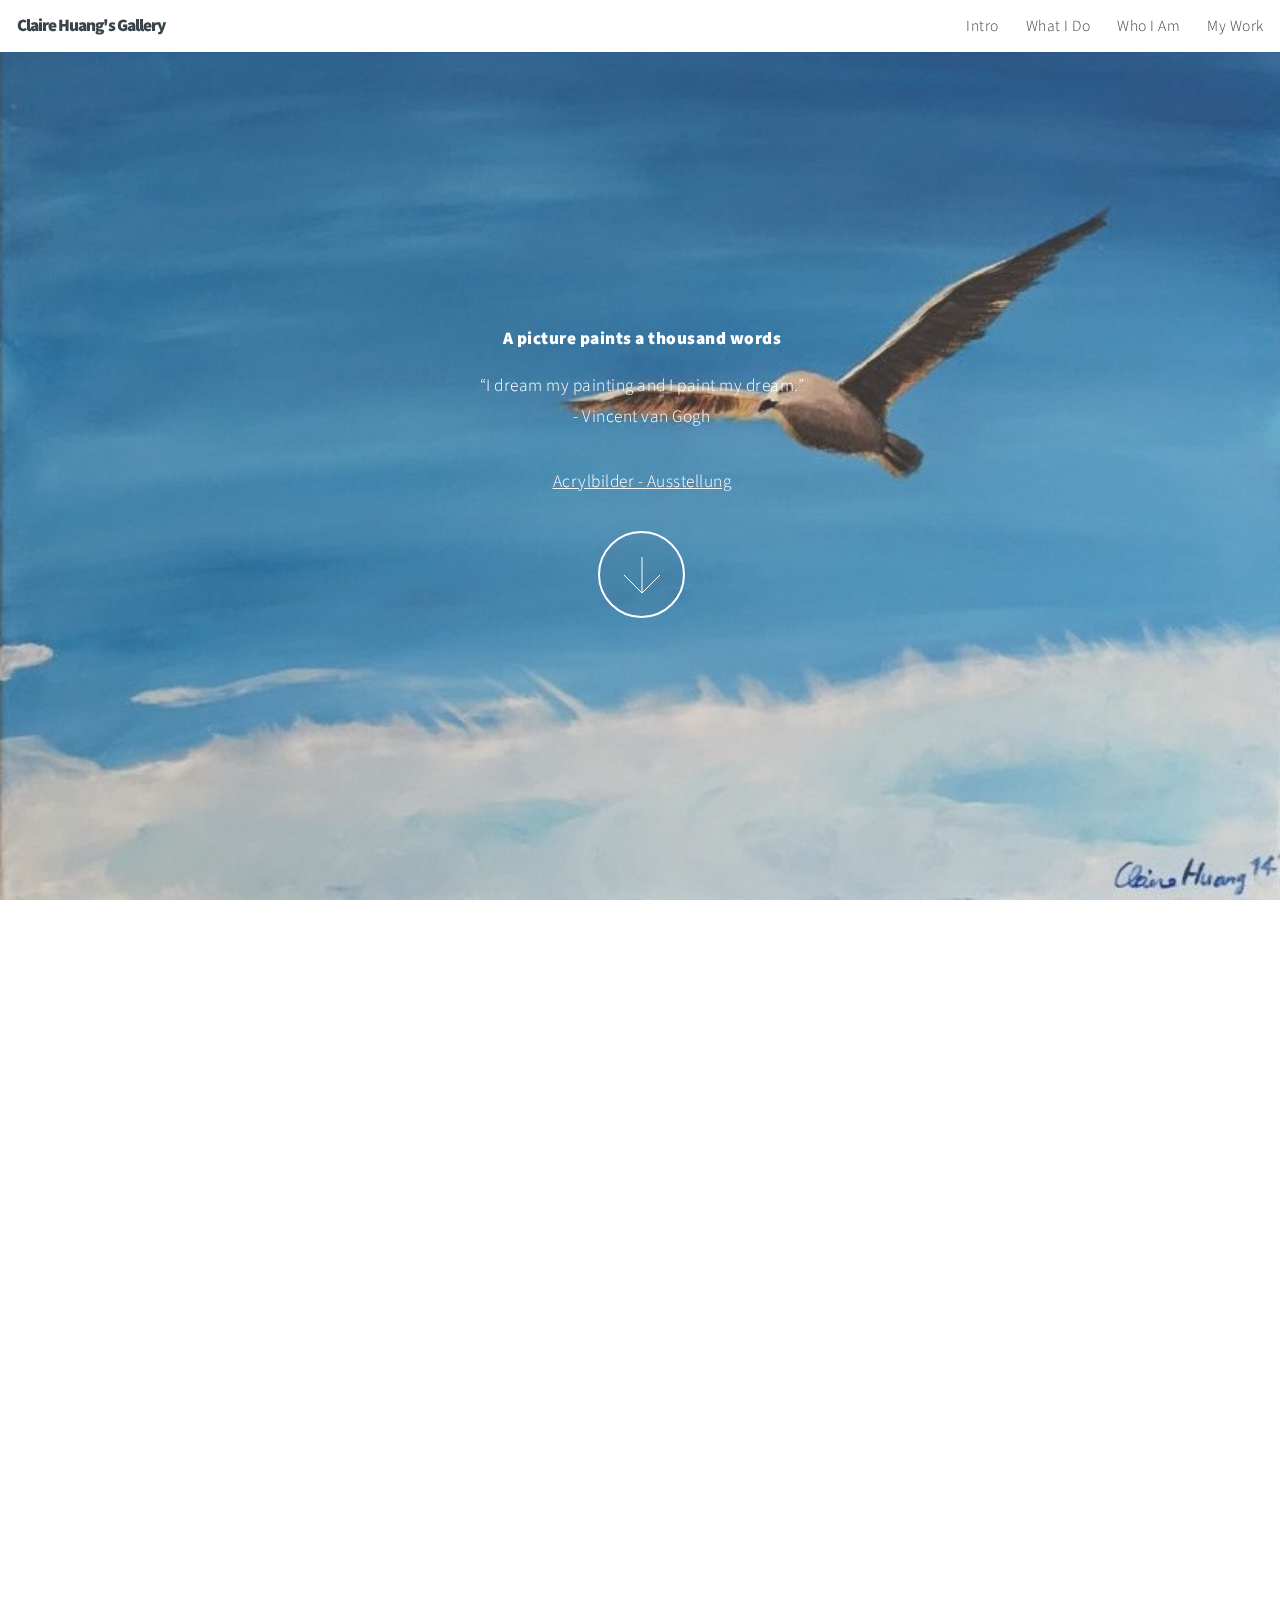
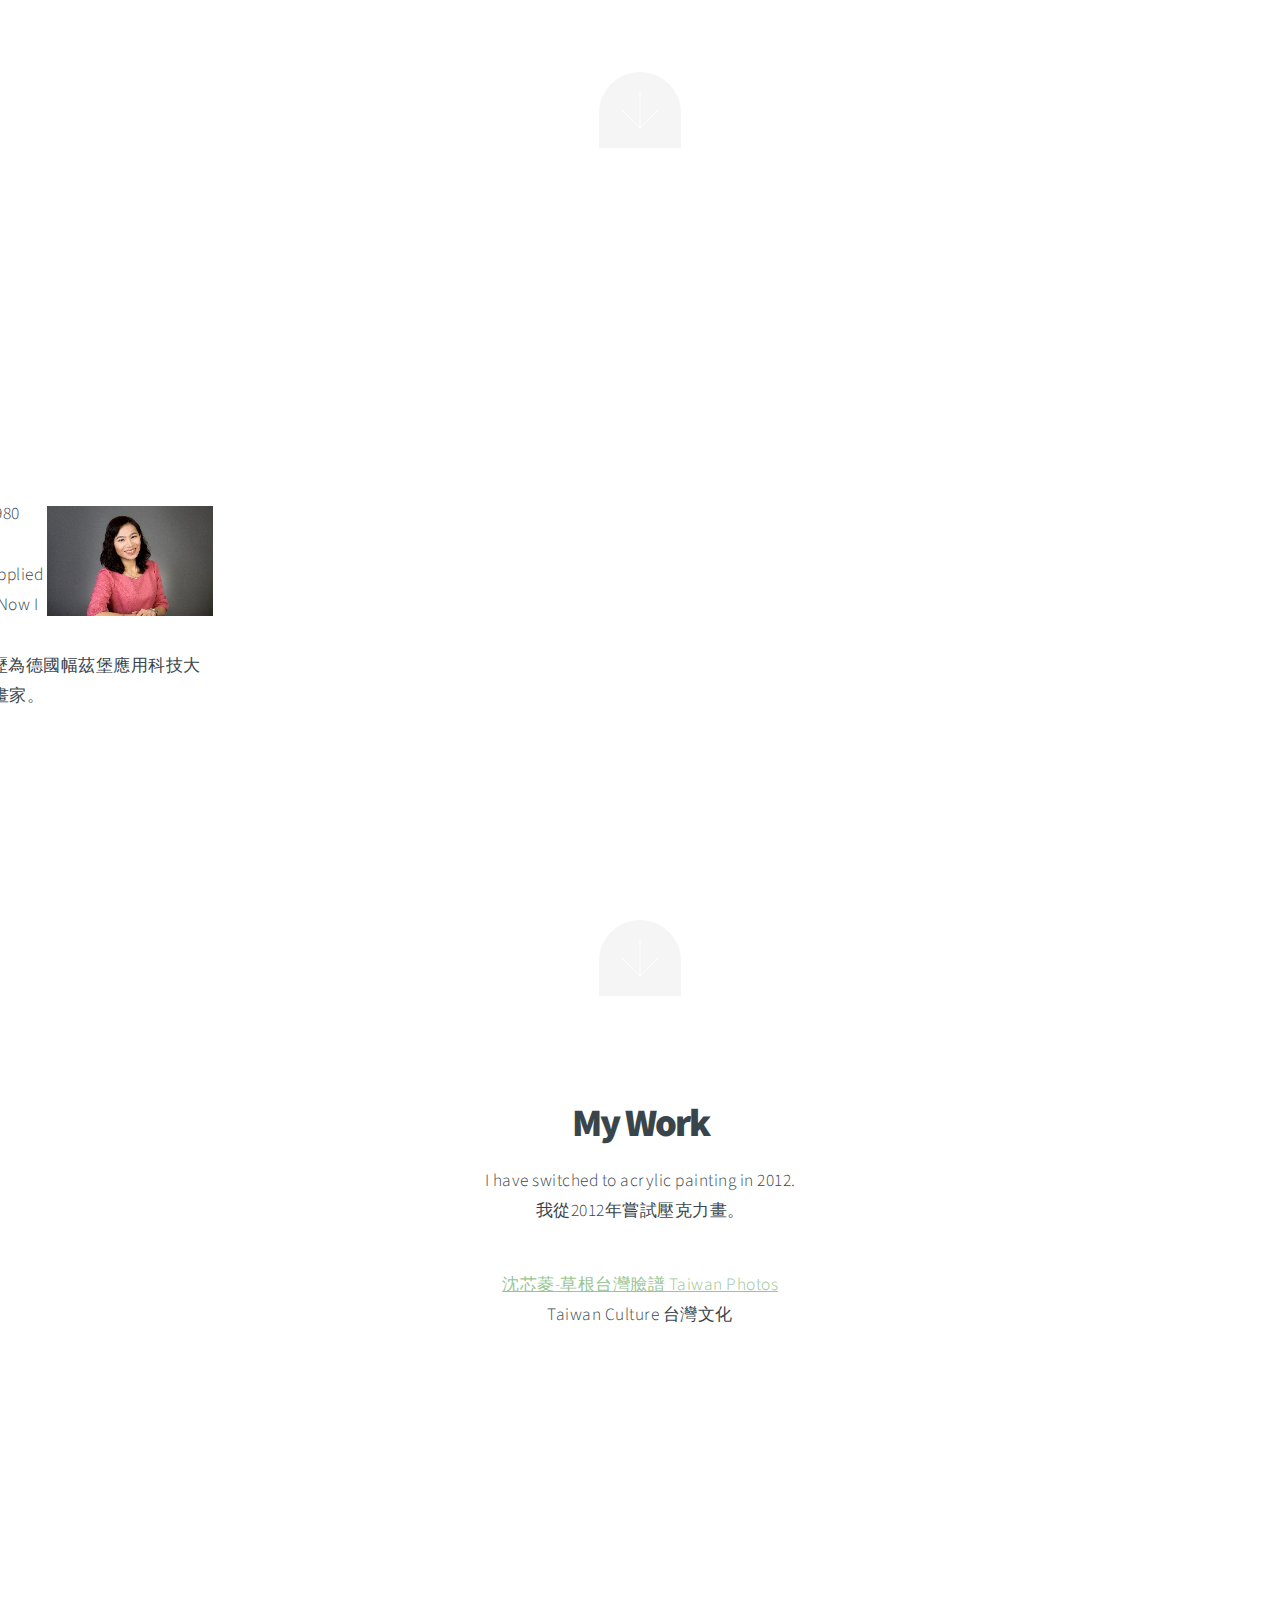
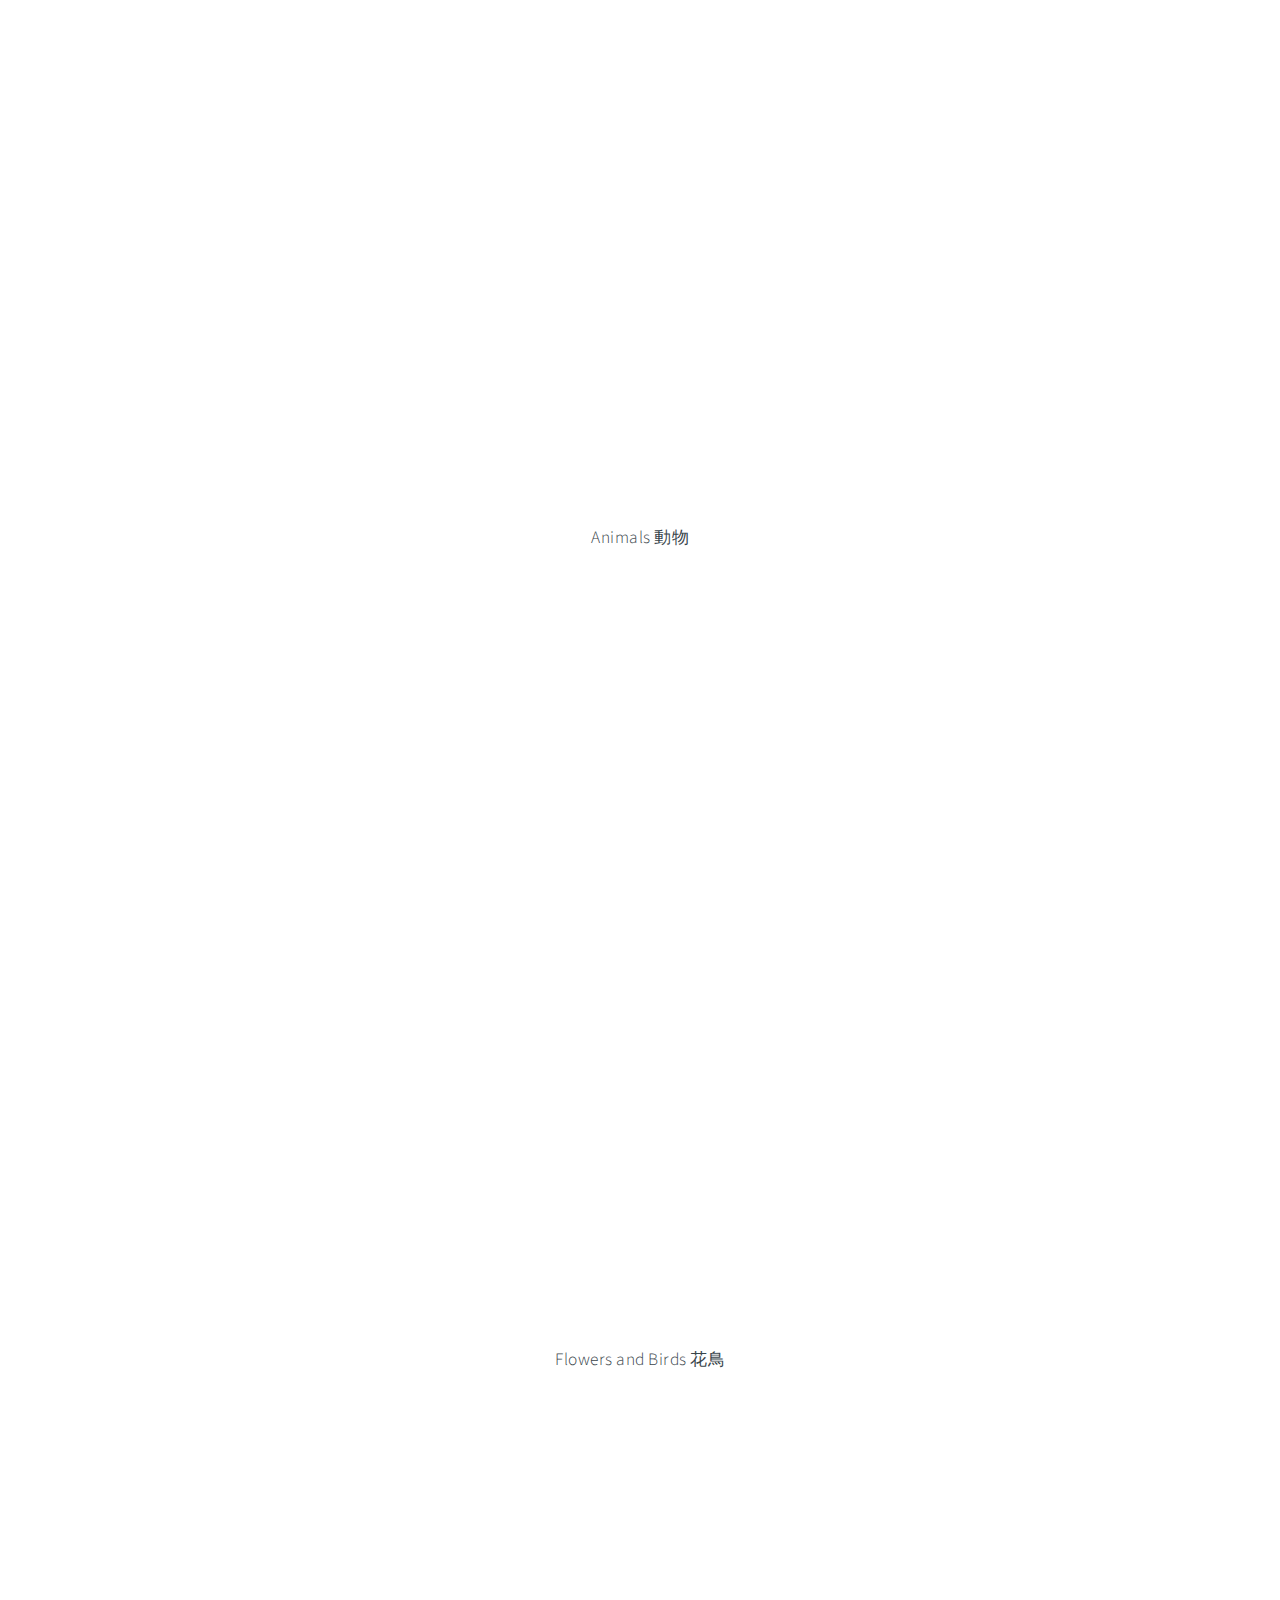
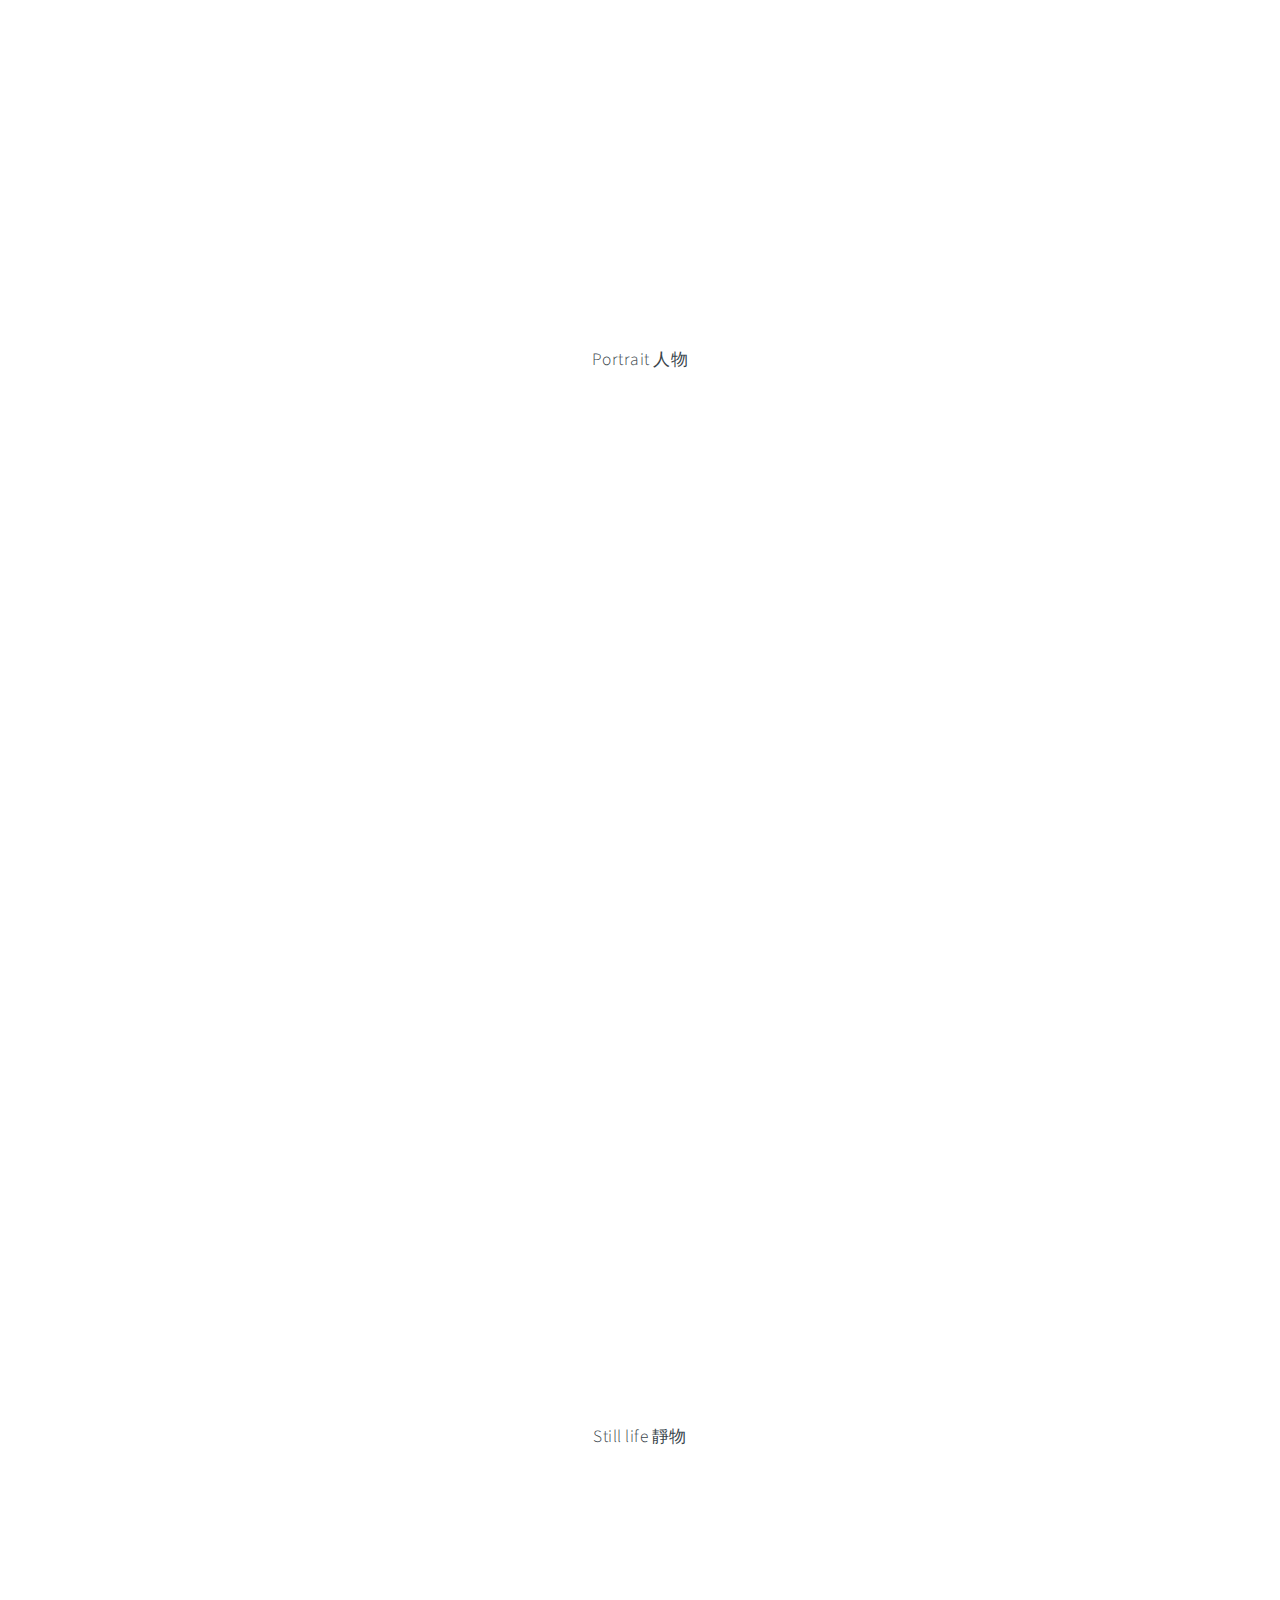
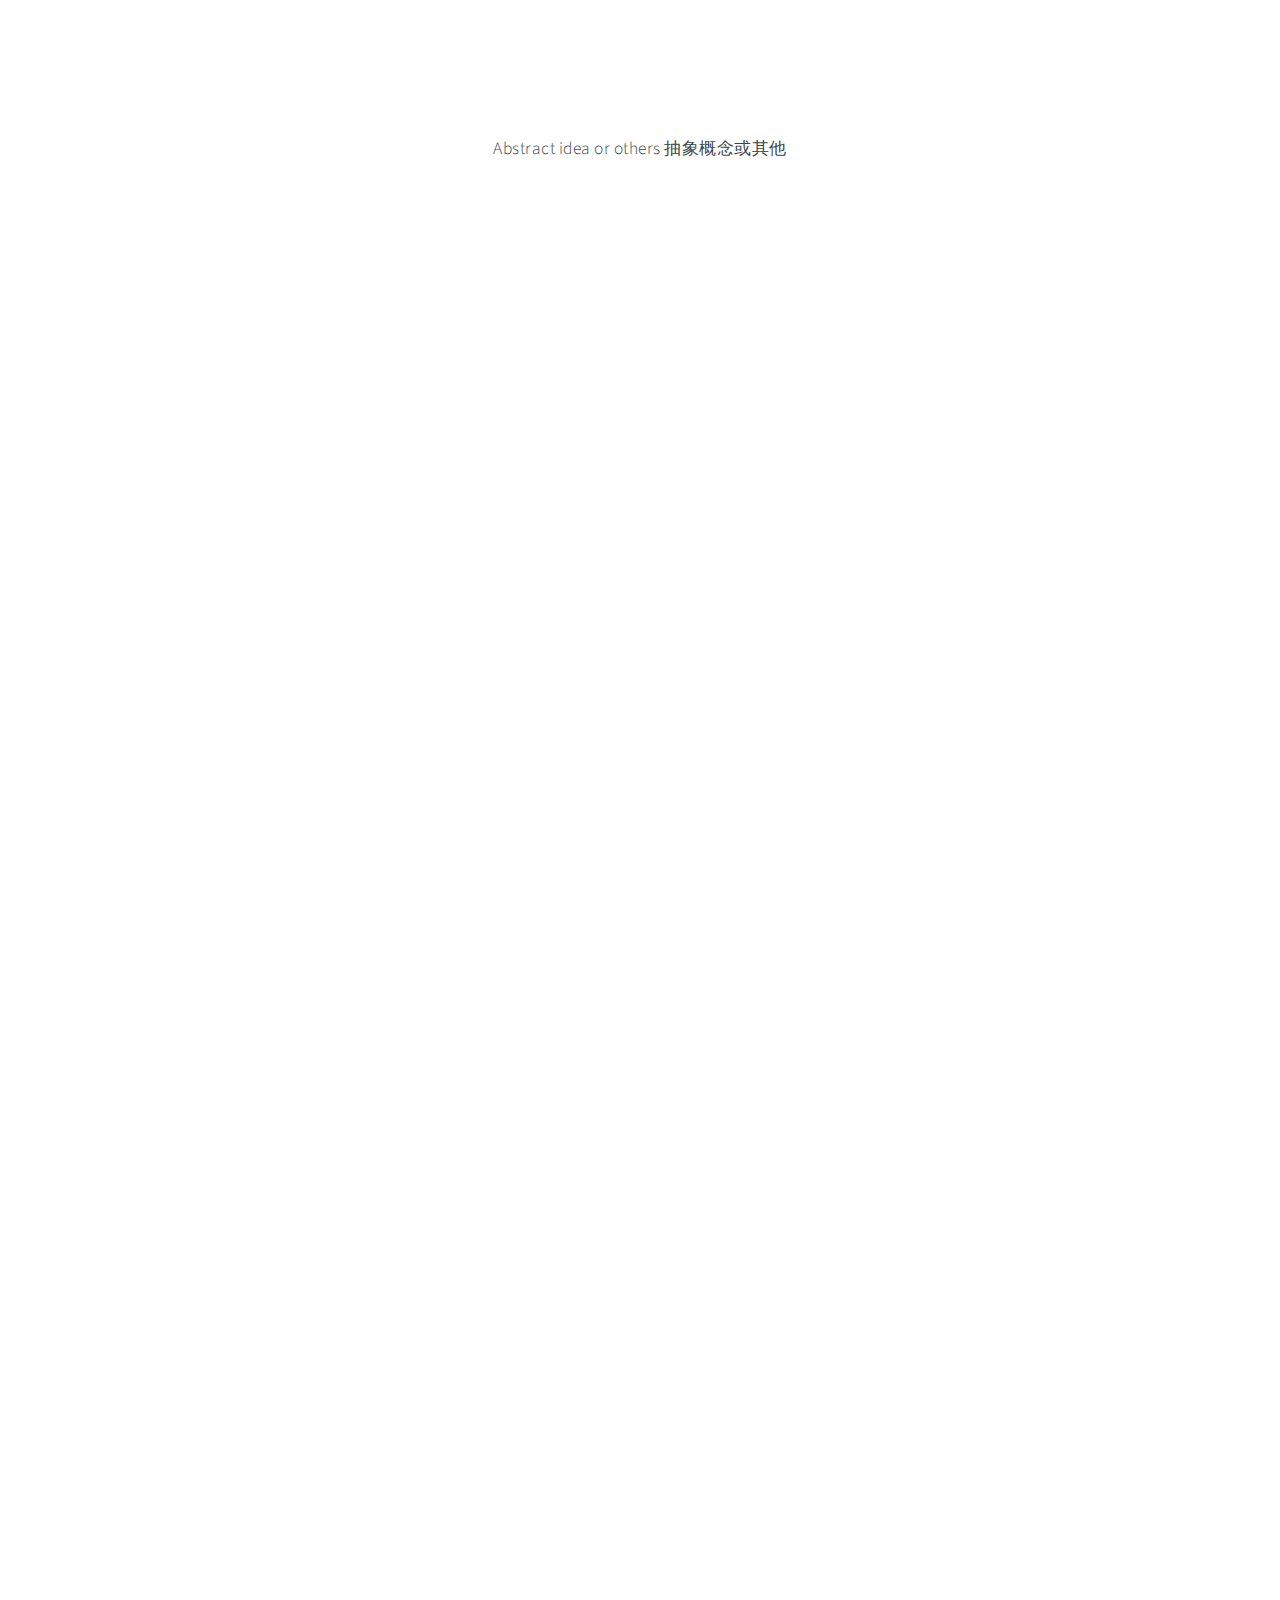
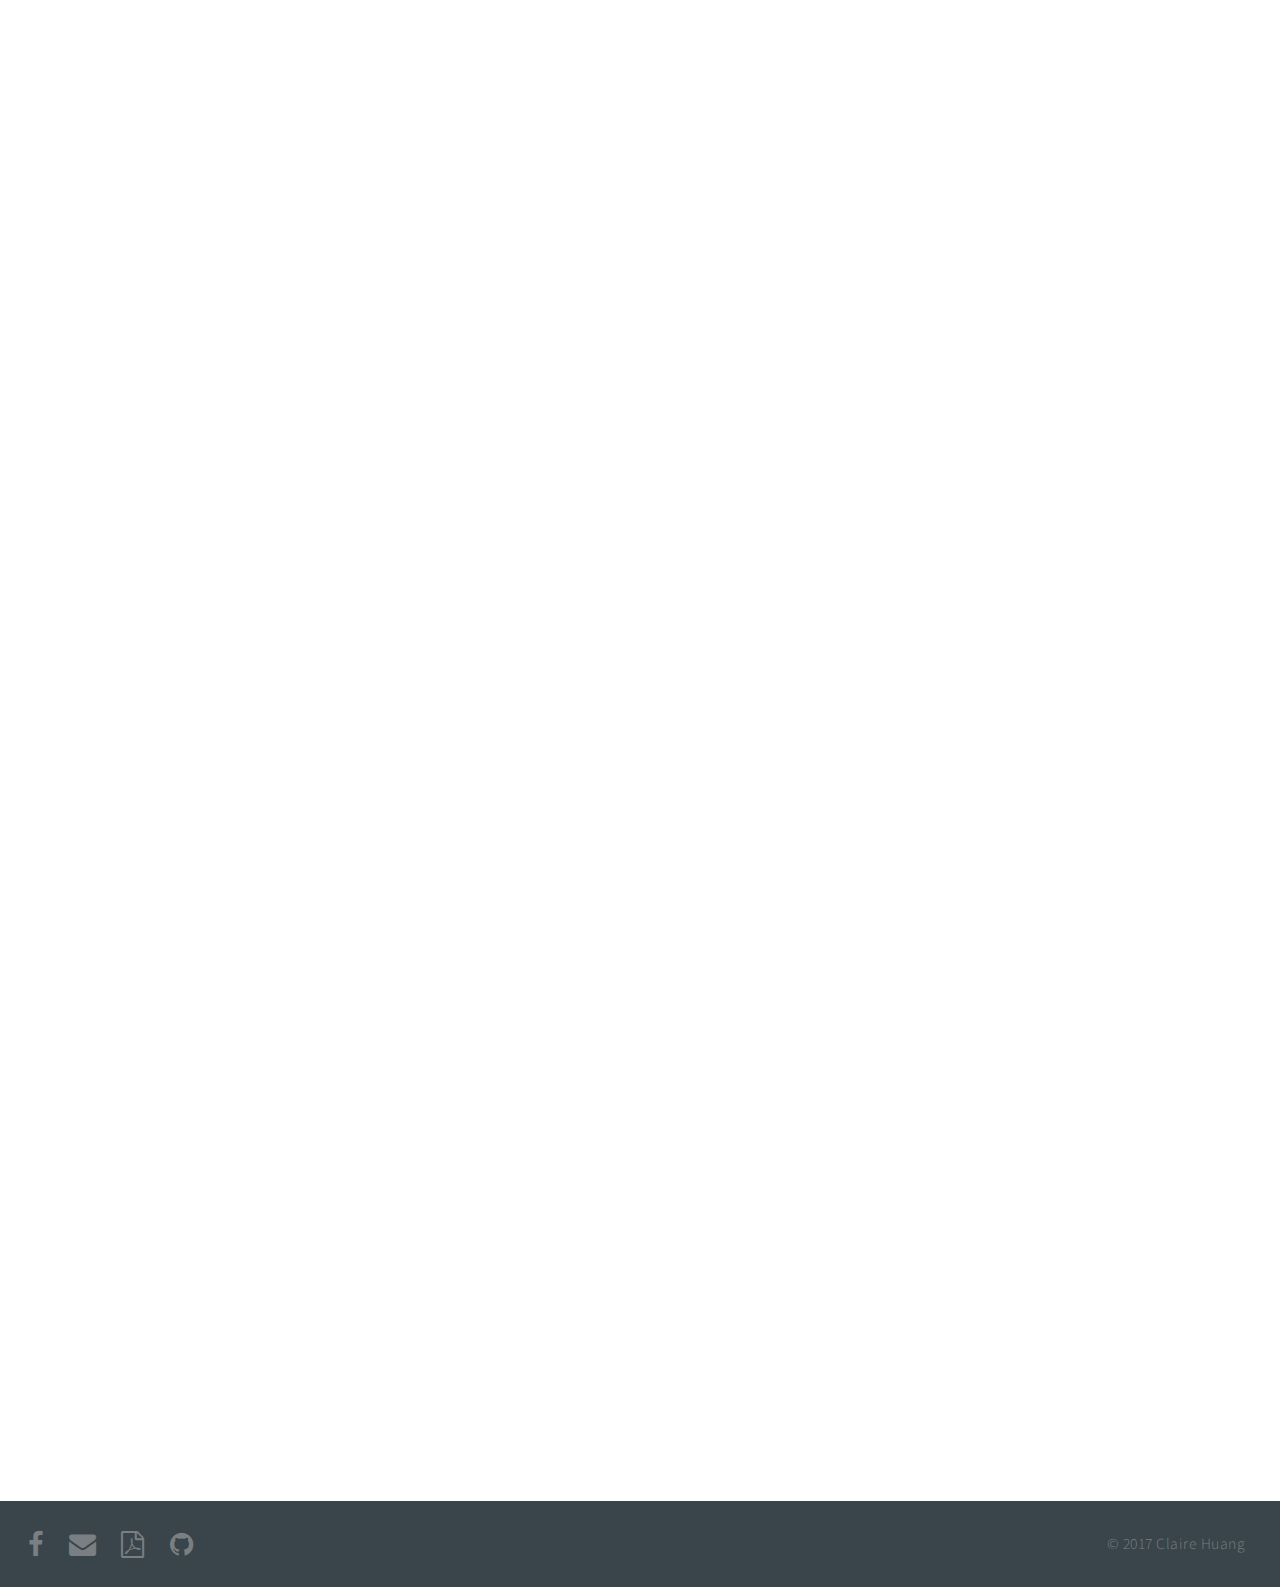
<file: legacy.html>
<!DOCTYPE HTML>
<html>
	<head>
		<title>Claire Huang's Gallery</title>
		<meta charset="utf-8" />
		<meta name="viewport" content="width=device-width, initial-scale=1" />
		<!--[if lte IE 8]><script src="assets/js/ie/html5shiv.js"></script><![endif]-->
		<link rel="stylesheet" href="assets/css/main.css" />
		<!--[if lte IE 8]><link rel="stylesheet" href="assets/css/ie8.css" /><![endif]-->
		<!--[if lte IE 9]><link rel="stylesheet" href="assets/css/ie9.css" /><![endif]-->
	</head>
	<body>

		<!-- Header -->
			<header id="header">

				<!-- Logo -->
					<h1 id="logo">Claire Huang's Gallery</h1>

				<!-- Nav -->
					<nav id="nav">
						<ul>
							<li><a href="#intro">Intro</a></li>
							<li><a href="#one">What I Do</a></li>
							<li><a href="#two">Who I Am</a></li>
							<li><a href="#work">My Work</a></li>
						</ul>
					</nav>

			</header>
			
		<!-- event -->
		<!--
			<section id="event" class="main style1 dark fullscreen">
				<div class="content container 75%">
					<header>
						<h2>Musik und Kunst</h2>
					</header>
					<p>Vernissage 20.05.2017</p>
				</div>				
				<a href="http://www.seiler-pianos.de/" class="button style2" style="margin: 1em 0 4em 0">Website</a>
				<a href="https://www.facebook.com/events/1860681634145648" class="button style2" style="margin-top: 1em">FB Event</a>				
			</section>			
		-->
		
		<!-- Intro -->
			<section id="intro" class="main style1 dark fullscreen">
				<div class="content container 75%">
					<header>
						<h5>A picture paints a thousand words</h5>
					</header>
					<p>“I dream my painting and I paint my dream.” <br>
						- Vincent van Gogh</p>
					<div class="info" style="margin-top: 2em;">
						<a href="https://www.facebook.com/zumbenediktiner/posts/1878784682148906" target="_blank" style="">
							Acrylbilder - Ausstellung
						</a>
					</div>						
					<footer>
						<a href="#one" class="button style2 down">More</a>
					</footer>

				</div>
			</section>

		<!-- One -->
			<section id="one" class="main style2 right dark fullscreen">
				<div class="content box style2">
					<header>
						<h2>What I Do</h2>
					</header>
					<p>Most of my paintings are acrylic.<br>目前我的作品皆為壓克力畫。</p>
				</div>
				<a href="#two" class="button style2 down anchored">Next</a>
			</section>

		<!-- Two -->
			<section id="two" class="main style2 left dark fullscreen">
				<div class="content box style2">
					<header>
						<h2>Who I Am</h2>
					</header>
					<img class="profile_img" src="images/profile.jpg" />
					<p>
						I was born in Kaohsiung, south of Taiwan, in 1980 and have studied for a master of business administration until 2005 at the university of Applied Sciences in Würzburg/Schweinfurt, Germany. Now I work as a housewife and a hobby painter.  
						<br>我出生於1980，來自南台灣的高雄，最高學歷為德國幅茲堡應用科技大學學習企業管理碩士，目前從事家管跟業餘畫家。
					</p>
				</div>
				<a href="#work" class="button style2 down anchored">Next</a>
			</section>

		<!-- Work -->
		
			<section id="work" class="main style3 primary">
				<div class="content container">
					<header>
						<h2>My Work</h2>
						<p>I have switched to acrylic painting in 2012.<br>我從2012年嘗試壓克力畫。</p>
					</header>

					<div class="center">
						<a href="https://i2taiwan.blogspot.com/" target="_blank">
							沈芯菱-草根台灣臉譜 Taiwan Photos
						</a>							
					</div>
					
					<!-- Lightbox Gallery  -->
						<div class="container 75% gallery">
							<div class="gallery_type">
								Taiwan Culture 台灣文化
							</div>
							<div class="row 0% images">
								<div class="3u 12u(mobile)"><a href="images/fulls/173.jpg" class="image fit from-left images-rect" style="background-image:url(images/thumbs/173.jpg)"><img title="“草地動物集” 水鴨 40x50cm" alt="" /></a></div>
								<div class="3u 12u(mobile)"><a href="images/fulls/174.jpg" class="image fit from-left images-rect" style="background-image:url(images/thumbs/174.jpg)"><img title="原鄕采風錄 40x50cm" alt="" /></a></div>
								<div class="3u 12u(mobile)"><a href="images/fulls/175.jpg" class="image fit from-right images-rect" style="background-image:url(images/thumbs/175.jpg)"><img title="”山頂猴猻仔” 40x50cm" alt="" /></a></div>
								<div class="3u 12u(mobile)"><a href="images/fulls/176.jpg" class="image fit from-right images-rect" style="background-image:url(images/thumbs/176.jpg)"><img title="原鄕采風錄 40x50cm" alt="" /></a></div>
								
								<div class="3u 12u(mobile)"><a href="images/fulls/177.jpg" class="image fit from-left images-rect" style="background-image:url(images/thumbs/177.jpg)"><img title="鳥仔啾啾叫 40x50cm" alt="" /></a></div>
								<div class="3u 12u(mobile)"><a href="images/fulls/178.jpg" class="image fit from-left images-rect" style="background-image:url(images/thumbs/178.jpg)"><img title="阮庄腳所在》菱角e故鄉 40x50cm" alt="" /></a></div>
								<div class="3u 12u(mobile)"><a href="images/fulls/179.jpg" class="image fit from-right images-rect" style="background-image:url(images/thumbs/179.jpg)"><img title="沈芯菱 60x80cm" alt="" /></a></div>
								<div class="3u 12u(mobile)"><a href="images/fulls/180.jpg" class="image fit from-right images-rect" style="background-image:url(images/thumbs/180.jpg)"><img title="赤腳ㄟ歲月 40x50cm" alt="" /></a></div>
								<div class="3u 12u(mobile)"><a href="images/fulls/181.jpg" class="image fit from-left images-rect" style="background-image:url(images/thumbs/181.jpg)"><img title="阿公的土豆園 60x80cm" alt="" /></a></div>
								<div class="3u 12u(mobile)"><a href="images/fulls/182.jpg" class="image fit from-left images-rect" style="background-image:url(images/thumbs/182.jpg)"><img title="日頭尪仔 40x50cm" alt="" /></a></div>
								<div class="3u 12u(mobile)"><a href="images/fulls/183.jpg" class="image fit from-left images-rect" style="background-image:url(images/thumbs/183.jpg)"><img title="台灣水牛40x50cm" alt="" /></a></div>
								<div class="3u 12u(mobile)"><a href="images/fulls/184.jpg" class="image fit from-right images-rect" style="background-image:url(images/thumbs/184.jpg)"><img title="虎爺護境 40x50cm" alt="" /></a></div>
						
							</div>	



							<div class="gallery_type">
								Animals 動物
							</div>
							<div class="row 0% images">
								<div class="3u 12u(mobile)"><a href="images/fulls/05.jpg" class="image fit from-left images-rect" style="background-image:url(images/thumbs/05.jpg)"><img title="天堂的小狗 40x50cm" alt="" /></a></div>
								<div class="3u 12u(mobile)"><a href="images/fulls/31.jpg" class="image fit from-left images-rect" style="background-image:url(images/thumbs/31.jpg)"><img title="Benyi~der Hund 60x80cm" alt="" /></a></div>
								<div class="3u 12u(mobile)"><a href="images/fulls/61.jpg" class="image fit from-right images-rect" style="background-image:url(images/thumbs/61.jpg)"><img title="金色寳馬 40x50cm" alt="" /></a></div>
								<div class="3u 12u(mobile)"><a href="images/fulls/66.jpg" class="image fit from-right images-rect" style="background-image:url(images/thumbs/66.jpg)"><img title="飄蟲 25x30cm" alt="" /></a></div>
								
								<div class="3u 12u(mobile)"><a href="images/fulls/67.jpg" class="image fit from-left images-rect" style="background-image:url(images/thumbs/67.jpg)"><img title="蝴蝶 5x30cm" alt="" /></a></div>
								<div class="3u 12u(mobile)"><a href="images/fulls/70.jpg" class="image fit from-left images-rect" style="background-image:url(images/thumbs/70.jpg)"><img title="海豚 40x50cm" alt="" /></a></div>
								<div class="3u 12u(mobile)"><a href="images/fulls/126.jpg" class="image fit from-right images-rect" style="background-image:url(images/thumbs/126.jpg)"><img title="哈士奇…40x60cm" alt="" /></a></div>
								<div class="3u 12u(mobile)"><a href="images/fulls/148.jpg" class="image fit from-right images-rect" style="background-image:url(images/thumbs/148.jpg)"><img title="蝶戀40x40cm" alt="" /></a></div>
								<div class="3u 12u(mobile)"><a href="images/fulls/162.jpg" class="image fit from-left images-rect" style="background-image:url(images/thumbs/162.jpg)"><img title="iPod 40x40cm" alt="" /></a></div>
							</div>							

							<div class="gallery_type">
								Flowers and Birds 花鳥
							</div>							
							<div class="row 0% images">								
								<div class="3u 12u(mobile)"><a href="images/fulls/03.jpg" class="image fit images-rect" style="background-image:url(images/thumbs/03.jpg)"><img title="茉莉花 Jasmin Blumen 30x40cm" alt="" /></a></div>								
								<div class="3u 12u(mobile)"><a href="images/fulls/08.jpg" class="image fit images-rect" style="background-image:url(images/thumbs/08.jpg)"><img title="遇見 30x40cm" alt="" /></a></div>								
								<div class="3u 12u(mobile)"><a href="images/fulls/10.jpg" class="image fit images-rect" style="background-image:url(images/thumbs/10.jpg)"><img title="海芋花 18x24cm" alt="" /></a></div>
								<div class="3u 12u(mobile)"><a href="images/fulls/12.jpg" class="image fit images-rect" style="background-image:url(images/thumbs/12.jpg)"><img title=" " alt="" /></a></div>
								
								<div class="3u 12u(mobile)"><a href="images/fulls/13.jpg" class="image fit images-rect" style="background-image:url(images/thumbs/13.jpg)"><img title="18x24cm" alt="" /></a></div>
								<div class="3u 12u(mobile)"><a href="images/fulls/24.jpg" class="image fit images-rect" style="background-image:url(images/thumbs/24.jpg)"><img title="自由 50x70cm" alt="" /></a></div>								
								<div class="3u 12u(mobile)"><a href="images/fulls/14.jpg" class="image fit images-rect" style="background-image:url(images/thumbs/14.jpg)"><img title="綠色系列作品之二 寧靜的夏日 50x70cm" alt="" /></a></div>								
								<div class="3u 12u(mobile)"><a href="images/fulls/15.jpg" class="image fit images-rect" style="background-image:url(images/thumbs/15.jpg)"><img title="綠色系列作品之一 寧靜的夏日 30x40cm" alt="" /></a></div>																							
								
								<div class="3u 12u(mobile)"><a href="images/fulls/18.jpg" class="image fit images-rect" style="background-image:url(images/thumbs/18.jpg)"><img title="紫色花菜 15x30cm" alt="" /></a></div>								
								<div class="3u 12u(mobile)"><a href="images/fulls/19.jpg" class="image fit images-rect" style="background-image:url(images/thumbs/19.jpg)"><img title="粉紅鬰金香 15x30cm" alt="" /></a></div>
								
								<div class="3u 12u(mobile)"><a href="images/fulls/25.jpg" class="image fit images-rect" style="background-image:url(images/thumbs/25.jpg)"><img title="粉紫玫瑰 Rose 40x50cm" alt="" /></a></div>
								<div class="3u 12u(mobile)"><a href="images/fulls/26.jpg" class="image fit images-rect" style="background-image:url(images/thumbs/26.jpg)"><img title="米色玫瑰 Beige Rose 40x50cm " alt="" /></a></div>
								<div class="3u 12u(mobile)"><a href="images/fulls/27.jpg" class="image fit images-rect" style="background-image:url(images/thumbs/27.jpg)"><img title="太陽花 Sunflower 40x40 cm" alt="" /></a></div>
								<div class="3u 12u(mobile)"><a href="images/fulls/28.jpg" class="image fit images-rect" style="background-image:url(images/thumbs/28.jpg)"><img title="Wiesenbärenklau~ filigrane Schönheit 40x40cm " alt="" /></a></div>

								<div class="3u 12u(mobile)"><a href="images/fulls/30.jpg" class="image fit images-rect" style="background-image:url(images/thumbs/30.jpg)"><img title="白玫瑰 40x40cm " alt="" /></a></div>								
								<div class="3u 12u(mobile)"><a href="images/fulls/34.jpg" class="image fit images-rect" style="background-image:url(images/thumbs/34.jpg)"><img title="Orchidee~ein Blütentraum 40x40 cm " alt="" /></a></div>
								<div class="3u 12u(mobile)"><a href="images/fulls/37.jpg" class="image fit images-rect" style="background-image:url(images/thumbs/37.jpg)"><img title="海芋 20x40cm" alt="" /></a></div>
								<div class="3u 12u(mobile)"><a href="images/fulls/36.jpg" class="image fit images-rect" style="background-image:url(images/thumbs/36.jpg)"><img title="紅玫瑰 20x20cm " alt="" /></a></div>
								
								<div class="3u 12u(mobile)"><a href="images/fulls/39.jpg" class="image fit images-rect" style="background-image:url(images/thumbs/39.jpg)"><img title="紅玫瑰 20x20cm " alt="" /></a></div>
								<div class="3u 12u(mobile)"><a href="images/fulls/43.jpg" class="image fit images-rect" style="background-image:url(images/thumbs/43.jpg)"><img title="Mohn~hauchzart Schönheit 40x40cm " alt="" /></a></div>
								<div class="3u 12u(mobile)"><a href="images/fulls/45.jpg" class="image fit images-rect" style="background-image:url(images/thumbs/45.jpg)"><img title="Orchidee~ein Blütentraum 40x40cm " alt="" /></a></div>								
								<div class="3u 12u(mobile)"><a href="images/fulls/54.jpg" class="image fit images-rect" style="background-image:url(images/thumbs/54.jpg)"><img title="Amaryllis mit lockerem Pinselstrich 20x50cm " alt="" /></a></div>
								
								<div class="3u 12u(mobile)"><a href="images/fulls/55.jpg" class="image fit images-rect" style="background-image:url(images/thumbs/55.jpg)"><img title="蓮花 Lotus 40x40cm  " alt="" /></a></div>
								<div class="3u 12u(mobile)"><a href="images/fulls/68.jpg" class="image fit images-rect" style="background-image:url(images/thumbs/68.jpg)"><img title="Clematis 鐵線蓮 30x40 cm" alt="" /></a></div>
								<div class="3u 12u(mobile)"><a href="images/fulls/69.jpg" class="image fit images-rect" style="background-image:url(images/thumbs/69.jpg)"><img title="玫瑰 40x40cm" alt="" /></a></div>
								<div class="3u 12u(mobile)"><a href="images/fulls/71.jpg" class="image fit images-rect" style="background-image:url(images/thumbs/71.jpg)"><img title="含苞待放的荷花 0x40cm" alt="" /></a></div>
								
								<div class="3u 12u(mobile)"><a href="images/fulls/73.jpg" class="image fit images-rect" style="background-image:url(images/thumbs/73.jpg)"><img title="綠色系列作品之三～夏荷 60x80cm Seerose" alt="" /></a></div>								
								<div class="3u 12u(mobile)"><a href="images/fulls/87.jpg" class="image fit images-rect" style="background-image:url(images/thumbs/87.jpg)"><img title="鸚鵡…40x40cm" alt="" /></a></div>
								<div class="3u 12u(mobile)"><a href="images/fulls/93.jpg" class="image fit images-rect" style="background-image:url(images/thumbs/93.jpg)"><img title="土耳其罌粟花 40x50cm" alt="" /></a></div>
								<div class="3u 12u(mobile)"><a href="images/fulls/94.jpg" class="image fit images-rect" style="background-image:url(images/thumbs/94.jpg)"><img title="罌粟花之清晨 40x40cm" alt="" /></a></div>
								
								<div class="3u 12u(mobile)"><a href="images/fulls/95.jpg" class="image fit images-rect" style="background-image:url(images/thumbs/95.jpg)"><img title="罌粟花之午後…60x80cm" alt="" /></a></div>								
								<div class="3u 12u(mobile)"><a href="images/fulls/99.jpg" class="image fit images-rect" style="background-image:url(images/thumbs/99.jpg)"><img title="曇花…40x40cm" alt="" /></a></div>
								<div class="3u 12u(mobile)"><a href="images/fulls/100.jpg" class="image fit images-rect" style="background-image:url(images/thumbs/100.jpg)"><img title="繡球花 80x80cm" alt="" /></a></div>
								<div class="3u 12u(mobile)"><a href="images/fulls/104.jpg" class="image fit images-rect" style="background-image:url(images/thumbs/104.jpg)"><img title="紅色康乃馨 40x50cm" alt="" /></a></div>
								
								<div class="3u 12u(mobile)"><a href="images/fulls/107.jpg" class="image fit images-rect" style="background-image:url(images/thumbs/107.jpg)"><img title="山茶花 80x80cm" alt="" /></a></div>								
								<div class="3u 12u(mobile)"><a href="images/fulls/108.jpg" class="image fit images-rect" style="background-image:url(images/thumbs/108.jpg)"><img title="罌粟花 50x50cm" alt="" /></a></div>
								<div class="3u 12u(mobile)"><a href="images/fulls/112.jpg" class="image fit images-rect" style="background-image:url(images/thumbs/112.jpg)"><img title="夏日玫瑰…60x80cm" alt="" /></a></div>								
								<div class="3u 12u(mobile)"><a href="images/fulls/116.jpg" class="image fit images-rect" style="background-image:url(images/thumbs/116.jpg)"><img title="罌粟花之秋…50x50cm" alt="" /></a></div>
								<div class="3u 12u(mobile)"><a href="images/fulls/128.jpg" class="image fit images-rect" style="background-image:url(images/thumbs/128.jpg)"><img title="暗夜玫瑰…60x80cm" alt="" /></a></div>
								
								<div class="3u 12u(mobile)"><a href="images/fulls/132.jpg" class="image fit images-rect" style="background-image:url(images/thumbs/132.jpg)"><img title="盛夏的蒲公英…80x80cm" alt="" /></a></div>
								<div class="3u 12u(mobile)"><a href="images/fulls/135.jpg" class="image fit images-rect" style="background-image:url(images/thumbs/135.jpg)"><img title="黄昏的罌粟花…40x40cm" alt="" /></a></div>
								<div class="3u 12u(mobile)"><a href="images/fulls/136.jpg" class="image fit images-rect" style="background-image:url(images/thumbs/136.jpg)"><img title="罌栗花之夏之一 40x40cm" alt="" /></a></div>
								<div class="3u 12u(mobile)"><a href="images/fulls/137.jpg" class="image fit images-rect" style="background-image:url(images/thumbs/137.jpg)"><img title="罌栗花之夏之二 40x40cm" alt="" /></a></div>
								<div class="3u 12u(mobile)"><a href="images/fulls/142.jpg" class="image fit images-rect" style="background-image:url(images/thumbs/142.jpg)"><img title="紫藤花…80x80cm" alt="" /></a></div>
								<div class="3u 12u(mobile)"><a href="images/fulls/146.jpg" class="image fit images-rect" style="background-image:url(images/thumbs/146.jpg)"><img title="粉紫藤花60x80cm" alt="" /></a></div>
								<div class="3u 12u(mobile)"><a href="images/fulls/149.jpg" class="image fit images-rect" style="background-image:url(images/thumbs/149.jpg)"><img title="銀杏60x80cm" alt="" /></a></div>
								<div class="3u 12u(mobile)"><a href="images/fulls/153.jpg" class="image fit images-rect" style="background-image:url(images/thumbs/153.jpg)"><img title="天堂鳥 30x40cm" alt="" /></a></div>
								<div class="3u 12u(mobile)"><a href="images/fulls/158.jpg" class="image fit images-rect" style="background-image:url(images/thumbs/158.jpg)"><img title="鳥 18x24cm" alt="" /></a></div>
								<div class="3u 12u(mobile)"><a href="images/fulls/161.jpg" class="image fit images-rect" style="background-image:url(images/thumbs/161.jpg)"><img title="絨毛花 50x70cm" alt="" /></a></div>
								<div class="3u 12u(mobile)"><a href="images/fulls/165.jpg" class="image fit images-rect" style="background-image:url(images/thumbs/165.jpg)"><img title="罌粟花 40x50cm " alt="" /></a></div>
								<div class="3u 12u(mobile)"><a href="images/fulls/168.jpg" class="image fit images-rect" style="background-image:url(images/thumbs/168.jpg)"><img title="梔子花 120x50cm " alt="" /></a></div>
								<div class="3u 12u(mobile)"><a href="images/fulls/171.jpg" class="image fit images-rect" style="background-image:url(images/thumbs/171.jpg)"><img title="白孔雀 40x60cm" alt="" /></a></div>
								<div class="3u 12u(mobile)"><a href="images/fulls/172.jpg" class="image fit images-rect" style="background-image:url(images/thumbs/172.jpg)"><img title="彩色孔雀 90x50cm" alt="" /></a></div>
							</div>

							<div class="gallery_type">
								Landscape 風景
							</div>								
							<div class="row 0% images">
								<div class="3u 12u(mobile)"><a href="images/fulls/01.jpg" class="image fit images-rect" style="background-image:url(images/thumbs/01.jpg)"><img title="松 40x60cm" alt="" /></a></div>
								<div class="3u 12u(mobile)"><a href="images/fulls/04.jpg" class="image fit images-rect" style="background-image:url(images/thumbs/04.jpg)"><img title="花園一角 40x50cm" alt="" /></a></div>								
								<div class="3u 12u(mobile)"><a href="images/fulls/11.jpg" class="image fit images-rect" style="background-image:url(images/thumbs/11.jpg)"><img title="城門 50x70cm" alt="" /></a></div>
								<div class="3u 12u(mobile)"><a href="images/fulls/20.jpg" class="image fit images-rect" style="background-image:url(images/thumbs/20.jpg)"><img title="鎮上的餐廳 50x60cm " alt="" /></a></div>								
								<div class="3u 12u(mobile)"><a href="images/fulls/22.jpg" class="image fit images-rect" style="background-image:url(images/thumbs/22.jpg)"><img title="綠色隧道 40x40cm " alt="" /></a></div>
								<div class="3u 12u(mobile)"><a href="images/fulls/23.jpg" class="image fit images-rect" style="background-image:url(images/thumbs/23.jpg)"><img title="福茲堡老橋 Würzburg alte Mainbrücke  40x60cm " alt="" /></a></div>
																								
								<div class="3u 12u(mobile)"><a href="images/fulls/35.jpg" class="image fit images-rect" style="background-image:url(images/thumbs/35.jpg)"><img title="薰衣草田 " alt="" /></a></div>							
								<div class="3u 12u(mobile)"><a href="images/fulls/38.jpg" class="image fit images-rect" style="background-image:url(images/thumbs/38.jpg)"><img title="高雄左營蓮池潭 Dragon & Tiger Pagodas, Kaohsiung, Taiwan 50x70cm " alt="" /></a></div>								
								<div class="3u 12u(mobile)"><a href="images/fulls/40.jpg" class="image fit images-rect" style="background-image:url(images/thumbs/40.jpg)"><img title="新天鵝堡 Schloss Neuschwanstein " alt="" /></a></div>
								<div class="3u 12u(mobile)"><a href="images/fulls/44.jpg" class="image fit images-rect" style="background-image:url(images/thumbs/44.jpg)"><img title="Toskana~60x80cm~Blick über weites Land " alt="" /></a></div>	


								<div class="3u 12u(mobile)"><a href="images/fulls/47.jpg" class="image fit images-rect" style="background-image:url(images/thumbs/47.jpg)"><img title="Turkei Urlaub Augenblick von Babrara 50X70cm  " alt="" /></a></div>
								<div class="3u 12u(mobile)"><a href="images/fulls/48.jpg" class="image fit images-rect" style="background-image:url(images/thumbs/48.jpg)"><img title="台北日落 Taipei sunset 90x50 cm " alt="" /></a></div>
								<div class="3u 12u(mobile)"><a href="images/fulls/49.jpg" class="image fit images-rect" style="background-image:url(images/thumbs/49.jpg)"><img title="Kitzingen 120x60cm " alt="" /></a></div>
								
								<div class="3u 12u(mobile)"><a href="images/fulls/50.jpg" class="image fit images-rect" style="background-image:url(images/thumbs/50.jpg)"><img title="Gartenteich~50x70cm " alt="" /></a></div>
								<div class="3u 12u(mobile)"><a href="images/fulls/51.jpg" class="image fit images-rect" style="background-image:url(images/thumbs/51.jpg)"><img title="Wuerzburg~60x80cm " alt="" /></a></div>
								<div class="3u 12u(mobile)"><a href="images/fulls/52.jpg" class="image fit images-rect" style="background-image:url(images/thumbs/52.jpg)"><img title="武陵梅花林 60x80cm " alt="" /></a></div>								
								<div class="3u 12u(mobile)"><a href="images/fulls/56.jpg" class="image fit images-rect" style="background-image:url(images/thumbs/56.jpg)"><img title="海景夕陽 Sonnenuntergang am Meer 60x80cm  " alt="" /></a></div>
								<div class="3u 12u(mobile)"><a href="images/fulls/58.jpg" class="image fit images-rect" style="background-image:url(images/thumbs/58.jpg)"><img title="巴黎 18x24cm" alt="" /></a></div>
								
								<div class="3u 12u(mobile)"><a href="images/fulls/62.jpg" class="image fit images-rect" style="background-image:url(images/thumbs/62.jpg)"><img title="秋天的福兹堡 30x40cm" alt="" /></a></div>
								<div class="3u 12u(mobile)"><a href="images/fulls/63.jpg" class="image fit images-rect" style="background-image:url(images/thumbs/63.jpg)"><img title="薰衣草的天空 60x80cm" alt="" /></a></div>
								
								<div class="3u 12u(mobile)"><a href="images/fulls/74.jpg" class="image fit images-rect" style="background-image:url(images/thumbs/74.jpg)"><img title="紫色迷霧台北101 40x50cm" alt="" /></a></div>								
								<div class="3u 12u(mobile)"><a href="images/fulls/77.jpg" class="image fit images-rect" style="background-image:url(images/thumbs/77.jpg)"><img title="金色的秋天…40x50cm" alt="" /></a></div>
								<div class="3u 12u(mobile)"><a href="images/fulls/80.jpg" class="image fit images-rect" style="background-image:url(images/thumbs/80.jpg)"><img title="台灣風情畫之「清水斷崖」40x50cm" alt="" /></a></div>
								
								<div class="3u 12u(mobile)"><a href="images/fulls/81.jpg" class="image fit images-rect" style="background-image:url(images/thumbs/81.jpg)"><img title="台灣風情畫之「採茶樂」40x50cm" alt="" /></a></div>								
								<div class="3u 12u(mobile)"><a href="images/fulls/82.jpg" class="image fit images-rect" style="background-image:url(images/thumbs/82.jpg)"><img title="台灣風情畫之「阿里山之春」40x50cm" alt="" /></a></div>
								<div class="3u 12u(mobile)"><a href="images/fulls/83.jpg" class="image fit images-rect" style="background-image:url(images/thumbs/83.jpg)"><img title="日本富士山 40x50cm" alt="" /></a></div>
								<div class="3u 12u(mobile)"><a href="images/fulls/92.jpg" class="image fit images-rect" style="background-image:url(images/thumbs/92.jpg)"><img title="台灣風情畫之台北九份 40x50cm" alt="" /></a></div>
								
								<div class="3u 12u(mobile)"><a href="images/fulls/98.jpg" class="image fit images-rect" style="background-image:url(images/thumbs/98.jpg)"><img title="沈船島 40x50cm" alt="" /></a></div>
								<div class="3u 12u(mobile)"><a href="images/fulls/101.jpg" class="image fit images-rect" style="background-image:url(images/thumbs/101.jpg)"><img title="萬里長城 40x50cm" alt="" /></a></div>
								<div class="3u 12u(mobile)"><a href="images/fulls/102.jpg" class="image fit images-rect" style="background-image:url(images/thumbs/102.jpg)"><img title="台灣風情畫之日月潭 40x50cm" alt="" /></a></div>
								<div class="3u 12u(mobile)"><a href="images/fulls/105.jpg" class="image fit images-rect" style="background-image:url(images/thumbs/105.jpg)"><img title="隔壁鎮小超市…50x70cm" alt="" /></a></div>
								
								<div class="3u 12u(mobile)"><a href="images/fulls/106.jpg" class="image fit images-rect" style="background-image:url(images/thumbs/106.jpg)"><img title="戶外寫生 Iphofen 40x50cm" alt="" /></a></div>
								<div class="3u 12u(mobile)"><a href="images/fulls/110.jpg" class="image fit images-rect" style="background-image:url(images/thumbs/110.jpg)"><img title="Iphofen 寫生系列之二 50x50cm" alt="" /></a></div>
								<div class="3u 12u(mobile)"><a href="images/fulls/111.jpg" class="image fit images-rect" style="background-image:url(images/thumbs/111.jpg)"><img title="巴黎彩霞 40x50cm" alt="" /></a></div>
								<div class="3u 12u(mobile)"><a href="images/fulls/113.jpg" class="image fit images-rect" style="background-image:url(images/thumbs/113.jpg)"><img title="寧靜冬日…50x50cm" alt="" /></a></div>
								
								<div class="3u 12u(mobile)"><a href="images/fulls/115.jpg" class="image fit images-rect" style="background-image:url(images/thumbs/115.jpg)"><img title="雨後福茲堡廣場 40x50cm" alt="" /></a></div>
								<div class="3u 12u(mobile)"><a href="images/fulls/117.jpg" class="image fit images-rect" style="background-image:url(images/thumbs/117.jpg)"><img title="南法小館……50x70cm" alt="" /></a></div>
								<div class="3u 12u(mobile)"><a href="images/fulls/119.jpg" class="image fit images-rect" style="background-image:url(images/thumbs/119.jpg)"><img title="度假小屋40x50cm" alt="" /></a></div>
								<div class="3u 12u(mobile)"><a href="images/fulls/123.jpg" class="image fit images-rect" style="background-image:url(images/thumbs/123.jpg)"><img title="水都威尼斯 60x80cm" alt="" /></a></div>
								<div class="3u 12u(mobile)"><a href="images/fulls/125.jpg" class="image fit images-rect" style="background-image:url(images/thumbs/125.jpg)"><img title="冬⋯40x50cm" alt="" /></a></div>
								<div class="3u 12u(mobile)"><a href="images/fulls/141.jpg" class="image fit images-rect" style="background-image:url(images/thumbs/141.jpg)"><img title="托斯卡那⋯80x80cm" alt="" /></a></div>
								<div class="3u 12u(mobile)"><a href="images/fulls/156.jpg" class="image fit images-rect" style="background-image:url(images/thumbs/156.jpg)"><img title="看見玉山 60x80cm" alt="" /></a></div>
								<div class="3u 12u(mobile)"><a href="images/fulls/159.jpg" class="image fit images-rect" style="background-image:url(images/thumbs/159.jpg)"><img title="帆船石 40x50cm" alt="" /></a></div>
								<div class="3u 12u(mobile)"><a href="images/fulls/160.jpg" class="image fit images-rect" style="background-image:url(images/thumbs/160.jpg)"><img title="蓮花池 60x80cm" alt="" /></a></div>
								<div class="3u 12u(mobile)"><a href="images/fulls/163.jpg" class="image fit images-rect" style="background-image:url(images/thumbs/163.jpg)"><img title="日月潭全景 40x80cm münsterschwarzach abbey 40x50cm" alt="" /></a></div>
								<div class="3u 12u(mobile)"><a href="images/fulls/164.jpg" class="image fit images-rect" style="background-image:url(images/thumbs/164.jpg)"><img title="münsterschwarzach abbey 40x50cm" alt="" /></a></div>
								<div class="3u 12u(mobile)"><a href="images/fulls/166.jpg" class="image fit images-rect" style="background-image:url(images/thumbs/166.jpg)"><img title="彩霞滿天 40x50cm " alt="" /></a></div>
								<div class="3u 12u(mobile)"><a href="images/fulls/167.jpg" class="image fit images-rect" style="background-image:url(images/thumbs/167.jpg)"><img title="münsterschwarzach abbey 80x80cm " alt="" /></a></div>
								<div class="3u 12u(mobile)"><a href="images/fulls/169.jpg" class="image fit images-rect" style="background-image:url(images/thumbs/169.jpg)"><img title="münsterschwarzach abbey 50x70cm" alt="" /></a></div>
								<div class="3u 12u(mobile)"><a href="images/fulls/185.jpg" class="image fit images-rect" style="background-image:url(images/thumbs/185.jpg)"><img title="秋 60x80cm" alt="" /></a></div>
								<div class="3u 12u(mobile)"><a href="images/fulls/186.jpg" class="image fit images-rect" style="background-image:url(images/thumbs/186.jpg)"><img title="雨後幅茲堡 40x60cm" alt="" /></a></div>

							</div>
							
							<div class="gallery_type">
								Portrait 人物	
							</div>													
							<div class="row 0% images">															
								<div class="3u 12u(mobile)"><a href="images/fulls/02.jpg" class="image fit images-rect" style="background-image:url(images/thumbs/02.jpg)"><img title="豎琴美人 20x30cm" alt="" /></a></div>								
								<div class="3u 12u(mobile)"><a href="images/fulls/06.jpg" class="image fit images-rect" style="background-image:url(images/thumbs/06.jpg)"><img title="芭蕾舞女孩 30X40cm" alt="" /></a></div>								
								<div class="3u 12u(mobile)"><a href="images/fulls/16.jpg" class="image fit images-rect" style="background-image:url(images/thumbs/16.jpg)"><img title="奧黛莉荷本 " alt="" /></a></div>									
								<div class="3u 12u(mobile)"><a href="images/fulls/29.jpg" class="image fit images-rect" style="background-image:url(images/thumbs/29.jpg)"><img title="一位來自臺灣的鋼琴仙子 30x40cm " alt="" /></a></div>
								<div class="3u 12u(mobile)"><a href="images/fulls/41.jpg" class="image fit images-rect" style="background-image:url(images/thumbs/41.jpg)"><img title="Daniel with piano 50x70cm  " alt="" /></a></div>
								<div class="3u 12u(mobile)"><a href="images/fulls/42.jpg" class="image fit images-rect" style="background-image:url(images/thumbs/42.jpg)"><img title="Friend 30x50cm" alt="" /></a></div>
								<div class="3u 12u(mobile)"><a href="images/fulls/57.jpg" class="image fit images-rect" style="background-image:url(images/thumbs/57.jpg)"><img title="Bruder von Oliver Dresel 30x40 cm " alt="" /></a></div>
								<div class="3u 12u(mobile)"><a href="images/fulls/72.jpg" class="image fit images-rect" style="background-image:url(images/thumbs/72.jpg)"><img title="Michella und Luis…25x30cm" alt="" /></a></div>
								<div class="3u 12u(mobile)"><a href="images/fulls/109.jpg" class="image fit images-rect" style="background-image:url(images/thumbs/109.jpg)"><img title="窈窕淑女 60x80cm" alt="" /></a></div>
								<div class="3u 12u(mobile)"><a href="images/fulls/127.jpg" class="image fit images-rect" style="background-image:url(images/thumbs/127.jpg)"><img title="鋼琴仙子…60x80cm" alt="" /></a></div>
								<div class="3u 12u(mobile)"><a href="images/fulls/138.jpg" class="image fit images-rect" style="background-image:url(images/thumbs/138.jpg)"><img title="Seiler founder 60x80cm" alt="" /></a></div>
								<div class="3u 12u(mobile)"><a href="images/fulls/151.jpg" class="image fit images-rect" style="background-image:url(images/thumbs/151.jpg)"><img title="蕭邦 40x50cm" alt="" /></a></div>
								<div class="3u 12u(mobile)"><a href="images/fulls/152.jpg" class="image fit images-rect" style="background-image:url(images/thumbs/152.jpg)"><img title="音樂三巨匠 60x80cm" alt="" /></a></div>

							</div>
							
							<div class="gallery_type">
								Still life 靜物	
							</div>													
							<div class="row 0% images">															
								<div class="3u 12u(mobile)"><a href="images/fulls/59.jpg" class="image fit images-rect" style="background-image:url(images/thumbs/59.jpg)"><img title="櫻桃 40x40cm" alt="" /></a></div>
								<div class="3u 12u(mobile)"><a href="images/fulls/60.jpg" class="image fit images-rect" style="background-image:url(images/thumbs/60.jpg)"><img title="Quitten 40x40cm" alt="" /></a></div>
								<div class="3u 12u(mobile)"><a href="images/fulls/65.jpg" class="image fit images-rect" style="background-image:url(images/thumbs/65.jpg)"><img title="水果櫻桃 40x40cm" alt="" /></a></div>								
							</div>							
							
							<div class="gallery_type">
								Abstract idea or others 抽象概念或其他 
							</div>													
							<div class="row 0% images">															
								<div class="3u 12u(mobile)"><a href="images/fulls/07.jpg" class="image fit images-rect" style="background-image:url(images/thumbs/07.jpg)"><img title="律動 40x50cm " alt="" /></a></div>
								<div class="3u 12u(mobile)"><a href="images/fulls/09.jpg" class="image fit images-rect" style="background-image:url(images/thumbs/09.jpg)"><img title="同心圓 40x40cm" alt="" /></a></div>																																
								<div class="3u 12u(mobile)"><a href="images/fulls/21.jpg" class="image fit images-rect" style="background-image:url(images/thumbs/21.jpg)"><img title="模仿梵谷的星空 40x50cm" alt="" /></a></div>								
								<div class="3u 12u(mobile)"><a href="images/fulls/33.jpg" class="image fit images-rect" style="background-image:url(images/thumbs/33.jpg)"><img title="Triptychon 40x40cm" alt="" /></a></div>								
								<div class="3u 12u(mobile)"><a href="images/fulls/53.jpg" class="image fit images-rect" style="background-image:url(images/thumbs/53.jpg)"><img title="仿梵谷-星空下的咖啡館 30X40 cm " alt="" /></a></div>
								<div class="3u 12u(mobile)"><a href="images/fulls/32.jpg" class="image fit images-rect" style="background-image:url(images/thumbs/32.jpg)"><img title="Paar romantisch 20x40cm " alt="" /></a></div>
								<div class="3u 12u(mobile)"><a href="images/fulls/64.jpg" class="image fit images-rect" style="background-image:url(images/thumbs/64.jpg)"><img title="紫天使 40x40cm" alt="" /></a></div>								
								
								<div class="3u 12u(mobile)"><a href="images/fulls/75.jpg" class="image fit images-rect" style="background-image:url(images/thumbs/75.jpg)"><img title="迷彩森林 40x40cm" alt="" /></a></div>								
								<div class="3u 12u(mobile)"><a href="images/fulls/76.jpg" class="image fit images-rect" style="background-image:url(images/thumbs/76.jpg)"><img title="春天百花開 40x50cm" alt="" /></a></div>
								<div class="3u 12u(mobile)"><a href="images/fulls/78.jpg" class="image fit images-rect" style="background-image:url(images/thumbs/78.jpg)"><img title="迷彩森林之二…20x40cm" alt="" /></a></div>								
								<div class="3u 12u(mobile)"><a href="images/fulls/79.jpg" class="image fit images-rect" style="background-image:url(images/thumbs/79.jpg)"><img title="迷彩森林之三…20x40cm" alt="" /></a></div>								
								
								<div class="3u 12u(mobile)"><a href="images/fulls/84.jpg" class="image fit images-rect" style="background-image:url(images/thumbs/84.jpg)"><img title="牆 80x80cm,60x80cm" alt="" /></a></div>
								<div class="3u 12u(mobile)"><a href="images/fulls/85.jpg" class="image fit images-rect" style="background-image:url(images/thumbs/85.jpg)"><img title="迷霧森林…40x50cm" alt="" /></a></div>
								<div class="3u 12u(mobile)"><a href="images/fulls/86.jpg" class="image fit images-rect" style="background-image:url(images/thumbs/86.jpg)"><img title="壁虎 25x25cm" alt="" /></a></div>
								
								<div class="3u 12u(mobile)"><a href="images/fulls/88.jpg" class="image fit images-rect" style="background-image:url(images/thumbs/88.jpg)"><img title="幸運草之春 80x80cm" alt="" /></a></div>								
								<div class="3u 12u(mobile)"><a href="images/fulls/89.jpg" class="image fit images-rect" style="background-image:url(images/thumbs/89.jpg)"><img title="幸運草之夏 80x80cm" alt="" /></a></div>
								<div class="3u 12u(mobile)"><a href="images/fulls/90.jpg" class="image fit images-rect" style="background-image:url(images/thumbs/90.jpg)"><img title="幸運草之秋 80x80cm" alt="" /></a></div>
								<div class="3u 12u(mobile)"><a href="images/fulls/91.jpg" class="image fit images-rect" style="background-image:url(images/thumbs/91.jpg)"><img title="幸運草之冬 80x80cm" alt="" /></a></div>								
								
								<div class="3u 12u(mobile)"><a href="images/fulls/96.jpg" class="image fit images-rect" style="background-image:url(images/thumbs/96.jpg)"><img title="把春天揹回家 50x70cm" alt="" /></a></div>								
								<div class="3u 12u(mobile)"><a href="images/fulls/97.jpg" class="image fit images-rect" style="background-image:url(images/thumbs/97.jpg)"><img title="威尼斯系列之繽紛嘉年華 40x40cm" alt="" /></a></div>								
								<div class="3u 12u(mobile)"><a href="images/fulls/103.jpg" class="image fit images-rect" style="background-image:url(images/thumbs/103.jpg)"><img title="威尼斯系列之魅力嘉年華…40x40cm" alt="" /></a></div>
								<div class="3u 12u(mobile)"><a href="images/fulls/114.jpg" class="image fit images-rect" style="background-image:url(images/thumbs/114.jpg)"><img title="月光曲 40x50 cm" alt="" /></a></div>
								
								<div class="3u 12u(mobile)"><a href="images/fulls/118.jpg" class="image fit images-rect" style="background-image:url(images/thumbs/118.jpg)"><img title="音樂系列之綠鋼琴 40x50cm" alt="" /></a></div>
								
								<div class="3u 12u(mobile)"><a href="images/fulls/120.jpg" class="image fit images-rect" style="background-image:url(images/thumbs/120.jpg)"><img title="露珠…60x80cm" alt="" /></a></div>
								<div class="3u 12u(mobile)"><a href="images/fulls/121.jpg" class="image fit images-rect" style="background-image:url(images/thumbs/121.jpg)"><img title="葉子芭蕾舞伶 40x50cm" alt="" /></a></div>
								
								<div class="3u 12u(mobile)"><a href="images/fulls/122.jpg" class="image fit images-rect" style="background-image:url(images/thumbs/122.jpg)"><img title="綠鋼琴…放大版60x80cm" alt="" /></a></div>	
								<div class="3u 12u(mobile)"><a href="images/fulls/124.jpg" class="image fit images-rect" style="background-image:url(images/thumbs/124.jpg)"><img title="尋覓⋯⋯50x70cm" alt="" /></a></div>	
								<div class="3u 12u(mobile)"><a href="images/fulls/129.jpg" class="image fit images-rect" style="background-image:url(images/thumbs/129.jpg)"><img title="芭蕾舞伶…60x80cm" alt="" /></a></div>	
								<div class="3u 12u(mobile)"><a href="images/fulls/130.jpg" class="image fit images-rect" style="background-image:url(images/thumbs/130.jpg)"><img title="芭蕾舞伶…60x80cm" alt="" /></a></div>
								
								<div class="3u 12u(mobile)"><a href="images/fulls/131.jpg" class="image fit images-rect" style="background-image:url(images/thumbs/131.jpg)"><img title="龍的傳人…50x70cm" alt="" /></a></div>
								<div class="3u 12u(mobile)"><a href="images/fulls/133.jpg" class="image fit images-rect" style="background-image:url(images/thumbs/133.jpg)"><img title="芭蕾舞之歌…60x80cm" alt="" /></a></div>
								<div class="3u 12u(mobile)"><a href="images/fulls/134.jpg" class="image fit images-rect" style="background-image:url(images/thumbs/134.jpg)"><img title="夢中的鋼琴…80x80cm" alt="" /></a></div>
								<div class="3u 12u(mobile)"><a href="images/fulls/139.jpg" class="image fit images-rect" style="background-image:url(images/thumbs/139.jpg)"><img title="舞動琴深…40x50cm" alt="" /></a></div>
								<div class="3u 12u(mobile)"><a href="images/fulls/140.jpg" class="image fit images-rect" style="background-image:url(images/thumbs/140.jpg)"><img title="委託作品之綠鋼琴…80x80cm" alt="" /></a></div>
								<div class="3u 12u(mobile)"><a href="images/fulls/143.jpg" class="image fit images-rect" style="background-image:url(images/thumbs/143.jpg)"><img title="綠鋼琴 40x50cm" alt="" /></a></div>
								<div class="3u 12u(mobile)"><a href="images/fulls/144.jpg" class="image fit images-rect" style="background-image:url(images/thumbs/144.jpg)"><img title="彩帶舞 80x80cm" alt="" /></a></div>
								<div class="3u 12u(mobile)"><a href="images/fulls/145.jpg" class="image fit images-rect" style="background-image:url(images/thumbs/145.jpg)"><img title="音樂樹 40x50cm" alt="" /></a></div>
								<div class="3u 12u(mobile)"><a href="images/fulls/147.jpg" class="image fit images-rect" style="background-image:url(images/thumbs/147.jpg)"><img title="牆 80x80cm" alt="" /></a></div>
								<div class="3u 12u(mobile)"><a href="images/fulls/150.jpg" class="image fit images-rect" style="background-image:url(images/thumbs/150.jpg)"><img title="金色的花 40x40cm" alt="" /></a></div>
								<div class="3u 12u(mobile)"><a href="images/fulls/154.jpg" class="image fit images-rect" style="background-image:url(images/thumbs/154.jpg)"><img title="四季 80x80cm" alt="" /></a></div>
								<div class="3u 12u(mobile)"><a href="images/fulls/155.jpg" class="image fit images-rect" style="background-image:url(images/thumbs/155.jpg)"><img title="日與夜 60x80cm" alt="" /></a></div>
								<div class="3u 12u(mobile)"><a href="images/fulls/157.jpg" class="image fit images-rect" style="background-image:url(images/thumbs/157.jpg)"><img title="月光曲 60x80cm" alt="" /></a></div>
								<div class="3u 12u(mobile)"><a href="images/fulls/170.jpg" class="image fit images-rect" style="background-image:url(images/thumbs/170.jpg)"><img title="金色天空 120x90cm" alt="" /></a></div>
							</div>							
						</div>

				</div>
			</section>


		<!-- Footer -->
			<footer id="footer">

				<!-- Icons -->
					<ul class="actions">
						<li><a href="https://www.facebook.com/claire.huang.58910" class="icon fa-facebook"><span class="label">Facebook</span></a></li>
						<li><a href="mailto:clairepink1204@yahoo.com.tw" class="icon fa-envelope"><span class="label">Email</span></a></li>
						<li><a href="assets/claire.pdf" class="icon fa-file-pdf-o"><span class="label">pdf</span></a></li>
						<li><a href="https://github.com/clairepink/" class="icon fa-github"><span class="label">Github</span></a></li>
					</ul>

				<!-- Menu -->
					<ul class="menu">
						<li>&copy; 2017 Claire Huang</li>
					</ul>

			</footer>

		<!-- Scripts -->
			<script src="assets/js/jquery.min.js"></script>
			<script src="assets/js/jquery.poptrox.min.js"></script>
			<script src="assets/js/jquery.scrolly.min.js"></script>
			<script src="assets/js/jquery.scrollex.min.js"></script>
			<script src="assets/js/skel.min.js"></script>
			<script src="assets/js/util.js"></script>
			<!--[if lte IE 8]><script src="assets/js/ie/respond.min.js"></script><![endif]-->
			<script src="assets/js/main.js"></script>
			<script>
			  (function(i,s,o,g,r,a,m){i['GoogleAnalyticsObject']=r;i[r]=i[r]||function(){
			  (i[r].q=i[r].q||[]).push(arguments)},i[r].l=1*new Date();a=s.createElement(o),
			  m=s.getElementsByTagName(o)[0];a.async=1;a.src=g;m.parentNode.insertBefore(a,m)
			  })(window,document,'script','https://www.google-analytics.com/analytics.js','ga');

			  ga('create', 'UA-46902119-4', 'auto');
			  ga('send', 'pageview');
			</script>
	</body>
</html>
</file>
<file: assets/css/ie8.css>
/*
	Big Picture by HTML5 UP
	html5up.net | @n33co
	Free for personal and commercial use under the CCA 3.0 license (html5up.net/license)
*/

/* Section/Article */

	section > .last-child,
	article > .last-child,
	section.last-child,
	article.last-child {
		margin-bottom: 0;
	}

/* Form */

	form input[type="text"],
	form input[type="email"],
	form input[type="password"],
	form select,
	form textarea {
		position: relative;
		-ms-behavior: url("assets/js/ie/PIE.htc");
		border: solid 1px #ccc;
	}

/* Button */

	input[type="button"],
	input[type="submit"],
	input[type="reset"],
	.button,
	button {
		position: relative;
		-ms-behavior: url("assets/js/ie/PIE.htc");
	}

		input[type="button"].down,
		input[type="submit"].down,
		input[type="reset"].down,
		.button.down,
		button.down {
			text-indent: 0;
		}

/* Intro */

	#intro {
		-ms-behavior: url("assets/js/ie/backgroundsize.min.htc");
		background: url("../../images/intro.jpg");
		background-size: cover;
	}

		#intro .content {
			position: relative;
			z-index: 1;
		}

		#intro:after {
			content: '';
			background: url("images/overlay.png");
			width: 100%;
			height: 100%;
			position: absolute;
			left: 0;
			top: 0;
		}

/* One */

	#one {
		-ms-behavior: url("assets/js/ie/backgroundsize.min.htc");
		background: url("../../images/one.jpg");
		background-size: cover;
	}

		#one .content {
			position: relative;
			z-index: 1;
		}

		#one.left:before, #one.right:after {
			content: '';
			background: url("images/overlay.png");
			width: 100%;
			height: 100%;
			position: absolute;
			left: 0;
			top: 0;
		}

/* Two */

	#two {
		-ms-behavior: url("assets/js/ie/backgroundsize.min.htc");
		background: url("../../images/two.jpg");
		background-size: cover;
	}

		#two .content {
			position: relative;
			z-index: 1;
		}

		#two.left:before, #two.right:after {
			content: '';
			background: url("images/overlay.png");
			width: 100%;
			height: 100%;
			position: absolute;
			left: 0;
			top: 0;
		}
</file>
<file: assets/css/ie9.css>
/*
	Big Picture by HTML5 UP
	html5up.net | @n33co
	Free for personal and commercial use under the CCA 3.0 license (html5up.net/license)
*/

/* Loader */

	body:before, body:after {
		display: none !important;
	}

/* Poptrox */

	.poptrox-popup .loader {
		display: none !important;
	}
</file>
<file: assets/css/main.css>
@import url("http://fonts.googleapis.com/css?family=Source+Sans+Pro:300,900");
@import url("font-awesome.min.css");

/*
	Big Picture by HTML5 UP
	html5up.net | @n33co
	Free for personal and commercial use under the CCA 3.0 license (html5up.net/license)
*/

/* Reset */

	html, body, div, span, applet, object, iframe, h1, h2, h3, h4, h5, h6, p, blockquote, pre, a, abbr, acronym, address, big, cite, code, del, dfn, em, img, ins, kbd, q, s, samp, small, strike, strong, sub, sup, tt, var, b, u, i, center, dl, dt, dd, ol, ul, li, fieldset, form, label, legend, table, caption, tbody, tfoot, thead, tr, th, td, article, aside, canvas, details, embed, figure, figcaption, footer, header, hgroup, menu, nav, output, ruby, section, summary, time, mark, audio, video {
		margin: 0;
		padding: 0;
		border: 0;
		font-size: 100%;
		font: inherit;
		vertical-align: baseline;
	}

	article, aside, details, figcaption, figure, footer, header, hgroup, menu, nav, section {
		display: block;
	}

	body {
		line-height: 1;
	}

	ol, ul {
		list-style: none;
	}

	blockquote, q {
		quotes: none;
	}

	blockquote:before, blockquote:after, q:before, q:after {
		content: '';
		content: none;
	}

	table {
		border-collapse: collapse;
		border-spacing: 0;
	}

	body {
		-webkit-text-size-adjust: none;
	}

/* Box Model */

	*, *:before, *:after {
		-moz-box-sizing: border-box;
		-webkit-box-sizing: border-box;
		box-sizing: border-box;
	}
	
/* mine */
	.images-rect {
		background-size: cover;
		height: 10vh;
		min-height: 255px;
		border: 2px solid #fff;
	}
	
	#work .images {
		margin-bottom: 1.5em;
	}


/* Containers */

	.container {
		margin-left: auto;
		margin-right: auto;
	}

	.container.\31 25\25 {
		width: 100%;
		max-width: 1800px;
		min-width: 1440px;
	}

	.container.\37 5\25 {
		width: 1080px;
	}

	.container.\35 0\25 {
		width: 720px;
	}

	.container.\32 5\25 {
		width: 360px;
	}

	.container {
		width: 1440px;
	}

	@media screen and (max-width: 1920px) {

		.container.\31 25\25 {
			width: 100%;
			max-width: 1700px;
			min-width: 1360px;
		}

		.container.\37 5\25 {
			width: 1020px;
		}

		.container.\35 0\25 {
			width: 680px;
		}

		.container.\32 5\25 {
			width: 340px;
		}

		.container {
			width: 1360px;
		}

	}

	@media screen and (max-width: 1680px) {

		.container.\31 25\25 {
			width: 100%;
			max-width: 1500px;
			min-width: 1200px;
		}

		.container.\37 5\25 {
			width: 900px;
		}

		.container.\35 0\25 {
			width: 600px;
		}

		.container.\32 5\25 {
			width: 300px;
		}

		.container {
			width: 1200px;
		}

	}

	@media screen and (max-width: 1280px) {

		.container.\31 25\25 {
			width: 100%;
			max-width: 1200px;
			min-width: 960px;
		}

		.container.\37 5\25 {
			width: 720px;
		}

		.container.\35 0\25 {
			width: 480px;
		}

		.container.\32 5\25 {
			width: 240px;
		}

		.container {
			width: 960px;
		}

	}

	@media screen and (max-width: 1000px) {

		.container.\31 25\25 {
			width: 100%;
			max-width: 118.75%;
			min-width: 95%;
		}

		.container.\37 5\25 {
			width: 71.25%;
		}

		.container.\35 0\25 {
			width: 47.5%;
		}

		.container.\32 5\25 {
			width: 23.75%;
		}

		.container {
			width: 95%;
		}

	}

	@media screen and (max-width: 736px) {

		.container.\31 25\25 {
			width: 100%;
			max-width: 118.75%;
			min-width: 95%;
		}

		.container.\37 5\25 {
			width: 71.25%;
		}

		.container.\35 0\25 {
			width: 47.5%;
		}

		.container.\32 5\25 {
			width: 23.75%;
		}

		.container {
			width: 95%;
		}

	}

	@media screen and (max-width: 480px) {

		.container.\31 25\25 {
			width: 100%;
			max-width: 118.75%;
			min-width: 95%;
		}

		.container.\37 5\25 {
			width: 71.25%;
		}

		.container.\35 0\25 {
			width: 47.5%;
		}

		.container.\32 5\25 {
			width: 23.75%;
		}

		.container {
			width: 95% !important;
		}

	}

/* Grid */

	.row {
		border-bottom: solid 1px transparent;
		-moz-box-sizing: border-box;
		-webkit-box-sizing: border-box;
		box-sizing: border-box;
	}

	.row > * {
		float: left;
		-moz-box-sizing: border-box;
		-webkit-box-sizing: border-box;
		box-sizing: border-box;
	}

	.row:after, .row:before {
		content: '';
		display: block;
		clear: both;
		height: 0;
	}

	.row.uniform > * > :first-child {
		margin-top: 0;
	}

	.row.uniform > * > :last-child {
		margin-bottom: 0;
	}

	.row.\30 \25 > * {
		padding: 0px 0 0 0px;
	}

	.row.\30 \25 {
		margin: 0px 0 -1px 0px;
	}

	.row.uniform.\30 \25 > * {
		padding: 0px 0 0 0px;
	}

	.row.uniform.\30 \25 {
		margin: 0px 0 -1px 0px;
	}

	.row > * {
		padding: 40px 0 0 40px;
	}

	.row {
		margin: -40px 0 -1px -40px;
	}

	.row.uniform > * {
		padding: 40px 0 0 40px;
	}

	.row.uniform {
		margin: -40px 0 -1px -40px;
	}

	.row.\32 00\25 > * {
		padding: 80px 0 0 80px;
	}

	.row.\32 00\25 {
		margin: -80px 0 -1px -80px;
	}

	.row.uniform.\32 00\25 > * {
		padding: 80px 0 0 80px;
	}

	.row.uniform.\32 00\25 {
		margin: -80px 0 -1px -80px;
	}

	.row.\31 50\25 > * {
		padding: 60px 0 0 60px;
	}

	.row.\31 50\25 {
		margin: -60px 0 -1px -60px;
	}

	.row.uniform.\31 50\25 > * {
		padding: 60px 0 0 60px;
	}

	.row.uniform.\31 50\25 {
		margin: -60px 0 -1px -60px;
	}

	.row.\35 0\25 > * {
		padding: 20px 0 0 20px;
	}

	.row.\35 0\25 {
		margin: -20px 0 -1px -20px;
	}

	.row.uniform.\35 0\25 > * {
		padding: 20px 0 0 20px;
	}

	.row.uniform.\35 0\25 {
		margin: -20px 0 -1px -20px;
	}

	.row.\32 5\25 > * {
		padding: 10px 0 0 10px;
	}

	.row.\32 5\25 {
		margin: -10px 0 -1px -10px;
	}

	.row.uniform.\32 5\25 > * {
		padding: 10px 0 0 10px;
	}

	.row.uniform.\32 5\25 {
		margin: -10px 0 -1px -10px;
	}

	.\31 2u, .\31 2u\24 {
		width: 100%;
		clear: none;
		margin-left: 0;
	}

	.\31 1u, .\31 1u\24 {
		width: 91.6666666667%;
		clear: none;
		margin-left: 0;
	}

	.\31 0u, .\31 0u\24 {
		width: 83.3333333333%;
		clear: none;
		margin-left: 0;
	}

	.\39 u, .\39 u\24 {
		width: 75%;
		clear: none;
		margin-left: 0;
	}

	.\38 u, .\38 u\24 {
		width: 66.6666666667%;
		clear: none;
		margin-left: 0;
	}

	.\37 u, .\37 u\24 {
		width: 58.3333333333%;
		clear: none;
		margin-left: 0;
	}

	.\36 u, .\36 u\24 {
		width: 50%;
		clear: none;
		margin-left: 0;
	}

	.\35 u, .\35 u\24 {
		width: 41.6666666667%;
		clear: none;
		margin-left: 0;
	}

	.\34 u, .\34 u\24 {
		width: 33.3333333333%;
		clear: none;
		margin-left: 0;
	}

	.\33 u, .\33 u\24 {
		width: 25%;
		clear: none;
		margin-left: 0;
	}

	.\32 u, .\32 u\24 {
		width: 16.6666666667%;
		clear: none;
		margin-left: 0;
	}

	.\31 u, .\31 u\24 {
		width: 8.3333333333%;
		clear: none;
		margin-left: 0;
	}

	.\31 2u\24 + *,
	.\31 1u\24 + *,
	.\31 0u\24 + *,
	.\39 u\24 + *,
	.\38 u\24 + *,
	.\37 u\24 + *,
	.\36 u\24 + *,
	.\35 u\24 + *,
	.\34 u\24 + *,
	.\33 u\24 + *,
	.\32 u\24 + *,
	.\31 u\24 + * {
		clear: left;
	}

	.\-11u {
		margin-left: 91.66667%;
	}

	.\-10u {
		margin-left: 83.33333%;
	}

	.\-9u {
		margin-left: 75%;
	}

	.\-8u {
		margin-left: 66.66667%;
	}

	.\-7u {
		margin-left: 58.33333%;
	}

	.\-6u {
		margin-left: 50%;
	}

	.\-5u {
		margin-left: 41.66667%;
	}

	.\-4u {
		margin-left: 33.33333%;
	}

	.\-3u {
		margin-left: 25%;
	}

	.\-2u {
		margin-left: 16.66667%;
	}

	.\-1u {
		margin-left: 8.33333%;
	}

	@media screen and (max-width: 1920px) {

		.row > * {
			padding: 40px 0 0 40px;
		}

		.row {
			margin: -40px 0 -1px -40px;
		}

		.row.uniform > * {
			padding: 40px 0 0 40px;
		}

		.row.uniform {
			margin: -40px 0 -1px -40px;
		}

		.row.\32 00\25 > * {
			padding: 80px 0 0 80px;
		}

		.row.\32 00\25 {
			margin: -80px 0 -1px -80px;
		}

		.row.uniform.\32 00\25 > * {
			padding: 80px 0 0 80px;
		}

		.row.uniform.\32 00\25 {
			margin: -80px 0 -1px -80px;
		}

		.row.\31 50\25 > * {
			padding: 60px 0 0 60px;
		}

		.row.\31 50\25 {
			margin: -60px 0 -1px -60px;
		}

		.row.uniform.\31 50\25 > * {
			padding: 60px 0 0 60px;
		}

		.row.uniform.\31 50\25 {
			margin: -60px 0 -1px -60px;
		}

		.row.\35 0\25 > * {
			padding: 20px 0 0 20px;
		}

		.row.\35 0\25 {
			margin: -20px 0 -1px -20px;
		}

		.row.uniform.\35 0\25 > * {
			padding: 20px 0 0 20px;
		}

		.row.uniform.\35 0\25 {
			margin: -20px 0 -1px -20px;
		}

		.row.\32 5\25 > * {
			padding: 10px 0 0 10px;
		}

		.row.\32 5\25 {
			margin: -10px 0 -1px -10px;
		}

		.row.uniform.\32 5\25 > * {
			padding: 10px 0 0 10px;
		}

		.row.uniform.\32 5\25 {
			margin: -10px 0 -1px -10px;
		}

		.\31 2u\28wide\29, .\31 2u\24\28wide\29 {
			width: 100%;
			clear: none;
			margin-left: 0;
		}

		.\31 1u\28wide\29, .\31 1u\24\28wide\29 {
			width: 91.6666666667%;
			clear: none;
			margin-left: 0;
		}

		.\31 0u\28wide\29, .\31 0u\24\28wide\29 {
			width: 83.3333333333%;
			clear: none;
			margin-left: 0;
		}

		.\39 u\28wide\29, .\39 u\24\28wide\29 {
			width: 75%;
			clear: none;
			margin-left: 0;
		}

		.\38 u\28wide\29, .\38 u\24\28wide\29 {
			width: 66.6666666667%;
			clear: none;
			margin-left: 0;
		}

		.\37 u\28wide\29, .\37 u\24\28wide\29 {
			width: 58.3333333333%;
			clear: none;
			margin-left: 0;
		}

		.\36 u\28wide\29, .\36 u\24\28wide\29 {
			width: 50%;
			clear: none;
			margin-left: 0;
		}

		.\35 u\28wide\29, .\35 u\24\28wide\29 {
			width: 41.6666666667%;
			clear: none;
			margin-left: 0;
		}

		.\34 u\28wide\29, .\34 u\24\28wide\29 {
			width: 33.3333333333%;
			clear: none;
			margin-left: 0;
		}

		.\33 u\28wide\29, .\33 u\24\28wide\29 {
			width: 25%;
			clear: none;
			margin-left: 0;
		}

		.\32 u\28wide\29, .\32 u\24\28wide\29 {
			width: 16.6666666667%;
			clear: none;
			margin-left: 0;
		}

		.\31 u\28wide\29, .\31 u\24\28wide\29 {
			width: 8.3333333333%;
			clear: none;
			margin-left: 0;
		}

		.\31 2u\24\28wide\29 + *,
		.\31 1u\24\28wide\29 + *,
		.\31 0u\24\28wide\29 + *,
		.\39 u\24\28wide\29 + *,
		.\38 u\24\28wide\29 + *,
		.\37 u\24\28wide\29 + *,
		.\36 u\24\28wide\29 + *,
		.\35 u\24\28wide\29 + *,
		.\34 u\24\28wide\29 + *,
		.\33 u\24\28wide\29 + *,
		.\32 u\24\28wide\29 + *,
		.\31 u\24\28wide\29 + * {
			clear: left;
		}

		.\-11u\28wide\29 {
			margin-left: 91.66667%;
		}

		.\-10u\28wide\29 {
			margin-left: 83.33333%;
		}

		.\-9u\28wide\29 {
			margin-left: 75%;
		}

		.\-8u\28wide\29 {
			margin-left: 66.66667%;
		}

		.\-7u\28wide\29 {
			margin-left: 58.33333%;
		}

		.\-6u\28wide\29 {
			margin-left: 50%;
		}

		.\-5u\28wide\29 {
			margin-left: 41.66667%;
		}

		.\-4u\28wide\29 {
			margin-left: 33.33333%;
		}

		.\-3u\28wide\29 {
			margin-left: 25%;
		}

		.\-2u\28wide\29 {
			margin-left: 16.66667%;
		}

		.\-1u\28wide\29 {
			margin-left: 8.33333%;
		}

	}

	@media screen and (max-width: 1680px) {

		.row > * {
			padding: 40px 0 0 40px;
		}

		.row {
			margin: -40px 0 -1px -40px;
		}

		.row.uniform > * {
			padding: 40px 0 0 40px;
		}

		.row.uniform {
			margin: -40px 0 -1px -40px;
		}

		.row.\32 00\25 > * {
			padding: 80px 0 0 80px;
		}

		.row.\32 00\25 {
			margin: -80px 0 -1px -80px;
		}

		.row.uniform.\32 00\25 > * {
			padding: 80px 0 0 80px;
		}

		.row.uniform.\32 00\25 {
			margin: -80px 0 -1px -80px;
		}

		.row.\31 50\25 > * {
			padding: 60px 0 0 60px;
		}

		.row.\31 50\25 {
			margin: -60px 0 -1px -60px;
		}

		.row.uniform.\31 50\25 > * {
			padding: 60px 0 0 60px;
		}

		.row.uniform.\31 50\25 {
			margin: -60px 0 -1px -60px;
		}

		.row.\35 0\25 > * {
			padding: 20px 0 0 20px;
		}

		.row.\35 0\25 {
			margin: -20px 0 -1px -20px;
		}

		.row.uniform.\35 0\25 > * {
			padding: 20px 0 0 20px;
		}

		.row.uniform.\35 0\25 {
			margin: -20px 0 -1px -20px;
		}

		.row.\32 5\25 > * {
			padding: 10px 0 0 10px;
		}

		.row.\32 5\25 {
			margin: -10px 0 -1px -10px;
		}

		.row.uniform.\32 5\25 > * {
			padding: 10px 0 0 10px;
		}

		.row.uniform.\32 5\25 {
			margin: -10px 0 -1px -10px;
		}

		.\31 2u\28normal\29, .\31 2u\24\28normal\29 {
			width: 100%;
			clear: none;
			margin-left: 0;
		}

		.\31 1u\28normal\29, .\31 1u\24\28normal\29 {
			width: 91.6666666667%;
			clear: none;
			margin-left: 0;
		}

		.\31 0u\28normal\29, .\31 0u\24\28normal\29 {
			width: 83.3333333333%;
			clear: none;
			margin-left: 0;
		}

		.\39 u\28normal\29, .\39 u\24\28normal\29 {
			width: 75%;
			clear: none;
			margin-left: 0;
		}

		.\38 u\28normal\29, .\38 u\24\28normal\29 {
			width: 66.6666666667%;
			clear: none;
			margin-left: 0;
		}

		.\37 u\28normal\29, .\37 u\24\28normal\29 {
			width: 58.3333333333%;
			clear: none;
			margin-left: 0;
		}

		.\36 u\28normal\29, .\36 u\24\28normal\29 {
			width: 50%;
			clear: none;
			margin-left: 0;
		}

		.\35 u\28normal\29, .\35 u\24\28normal\29 {
			width: 41.6666666667%;
			clear: none;
			margin-left: 0;
		}

		.\34 u\28normal\29, .\34 u\24\28normal\29 {
			width: 33.3333333333%;
			clear: none;
			margin-left: 0;
		}

		.\33 u\28normal\29, .\33 u\24\28normal\29 {
			width: 25%;
			clear: none;
			margin-left: 0;
		}

		.\32 u\28normal\29, .\32 u\24\28normal\29 {
			width: 16.6666666667%;
			clear: none;
			margin-left: 0;
		}

		.\31 u\28normal\29, .\31 u\24\28normal\29 {
			width: 8.3333333333%;
			clear: none;
			margin-left: 0;
		}

		.\31 2u\24\28normal\29 + *,
		.\31 1u\24\28normal\29 + *,
		.\31 0u\24\28normal\29 + *,
		.\39 u\24\28normal\29 + *,
		.\38 u\24\28normal\29 + *,
		.\37 u\24\28normal\29 + *,
		.\36 u\24\28normal\29 + *,
		.\35 u\24\28normal\29 + *,
		.\34 u\24\28normal\29 + *,
		.\33 u\24\28normal\29 + *,
		.\32 u\24\28normal\29 + *,
		.\31 u\24\28normal\29 + * {
			clear: left;
		}

		.\-11u\28normal\29 {
			margin-left: 91.66667%;
		}

		.\-10u\28normal\29 {
			margin-left: 83.33333%;
		}

		.\-9u\28normal\29 {
			margin-left: 75%;
		}

		.\-8u\28normal\29 {
			margin-left: 66.66667%;
		}

		.\-7u\28normal\29 {
			margin-left: 58.33333%;
		}

		.\-6u\28normal\29 {
			margin-left: 50%;
		}

		.\-5u\28normal\29 {
			margin-left: 41.66667%;
		}

		.\-4u\28normal\29 {
			margin-left: 33.33333%;
		}

		.\-3u\28normal\29 {
			margin-left: 25%;
		}

		.\-2u\28normal\29 {
			margin-left: 16.66667%;
		}

		.\-1u\28normal\29 {
			margin-left: 8.33333%;
		}

	}

	@media screen and (max-width: 1280px) {

		.row > * {
			padding: 40px 0 0 40px;
		}

		.row {
			margin: -40px 0 -1px -40px;
		}

		.row.uniform > * {
			padding: 40px 0 0 40px;
		}

		.row.uniform {
			margin: -40px 0 -1px -40px;
		}

		.row.\32 00\25 > * {
			padding: 80px 0 0 80px;
		}

		.row.\32 00\25 {
			margin: -80px 0 -1px -80px;
		}

		.row.uniform.\32 00\25 > * {
			padding: 80px 0 0 80px;
		}

		.row.uniform.\32 00\25 {
			margin: -80px 0 -1px -80px;
		}

		.row.\31 50\25 > * {
			padding: 60px 0 0 60px;
		}

		.row.\31 50\25 {
			margin: -60px 0 -1px -60px;
		}

		.row.uniform.\31 50\25 > * {
			padding: 60px 0 0 60px;
		}

		.row.uniform.\31 50\25 {
			margin: -60px 0 -1px -60px;
		}

		.row.\35 0\25 > * {
			padding: 20px 0 0 20px;
		}

		.row.\35 0\25 {
			margin: -20px 0 -1px -20px;
		}

		.row.uniform.\35 0\25 > * {
			padding: 20px 0 0 20px;
		}

		.row.uniform.\35 0\25 {
			margin: -20px 0 -1px -20px;
		}

		.row.\32 5\25 > * {
			padding: 10px 0 0 10px;
		}

		.row.\32 5\25 {
			margin: -10px 0 -1px -10px;
		}

		.row.uniform.\32 5\25 > * {
			padding: 10px 0 0 10px;
		}

		.row.uniform.\32 5\25 {
			margin: -10px 0 -1px -10px;
		}

		.\31 2u\28narrow\29, .\31 2u\24\28narrow\29 {
			width: 100%;
			clear: none;
			margin-left: 0;
		}

		.\31 1u\28narrow\29, .\31 1u\24\28narrow\29 {
			width: 91.6666666667%;
			clear: none;
			margin-left: 0;
		}

		.\31 0u\28narrow\29, .\31 0u\24\28narrow\29 {
			width: 83.3333333333%;
			clear: none;
			margin-left: 0;
		}

		.\39 u\28narrow\29, .\39 u\24\28narrow\29 {
			width: 75%;
			clear: none;
			margin-left: 0;
		}

		.\38 u\28narrow\29, .\38 u\24\28narrow\29 {
			width: 66.6666666667%;
			clear: none;
			margin-left: 0;
		}

		.\37 u\28narrow\29, .\37 u\24\28narrow\29 {
			width: 58.3333333333%;
			clear: none;
			margin-left: 0;
		}

		.\36 u\28narrow\29, .\36 u\24\28narrow\29 {
			width: 50%;
			clear: none;
			margin-left: 0;
		}

		.\35 u\28narrow\29, .\35 u\24\28narrow\29 {
			width: 41.6666666667%;
			clear: none;
			margin-left: 0;
		}

		.\34 u\28narrow\29, .\34 u\24\28narrow\29 {
			width: 33.3333333333%;
			clear: none;
			margin-left: 0;
		}

		.\33 u\28narrow\29, .\33 u\24\28narrow\29 {
			width: 25%;
			clear: none;
			margin-left: 0;
		}

		.\32 u\28narrow\29, .\32 u\24\28narrow\29 {
			width: 16.6666666667%;
			clear: none;
			margin-left: 0;
		}

		.\31 u\28narrow\29, .\31 u\24\28narrow\29 {
			width: 8.3333333333%;
			clear: none;
			margin-left: 0;
		}

		.\31 2u\24\28narrow\29 + *,
		.\31 1u\24\28narrow\29 + *,
		.\31 0u\24\28narrow\29 + *,
		.\39 u\24\28narrow\29 + *,
		.\38 u\24\28narrow\29 + *,
		.\37 u\24\28narrow\29 + *,
		.\36 u\24\28narrow\29 + *,
		.\35 u\24\28narrow\29 + *,
		.\34 u\24\28narrow\29 + *,
		.\33 u\24\28narrow\29 + *,
		.\32 u\24\28narrow\29 + *,
		.\31 u\24\28narrow\29 + * {
			clear: left;
		}

		.\-11u\28narrow\29 {
			margin-left: 91.66667%;
		}

		.\-10u\28narrow\29 {
			margin-left: 83.33333%;
		}

		.\-9u\28narrow\29 {
			margin-left: 75%;
		}

		.\-8u\28narrow\29 {
			margin-left: 66.66667%;
		}

		.\-7u\28narrow\29 {
			margin-left: 58.33333%;
		}

		.\-6u\28narrow\29 {
			margin-left: 50%;
		}

		.\-5u\28narrow\29 {
			margin-left: 41.66667%;
		}

		.\-4u\28narrow\29 {
			margin-left: 33.33333%;
		}

		.\-3u\28narrow\29 {
			margin-left: 25%;
		}

		.\-2u\28narrow\29 {
			margin-left: 16.66667%;
		}

		.\-1u\28narrow\29 {
			margin-left: 8.33333%;
		}

	}

	@media screen and (max-width: 1000px) {

		.row > * {
			padding: 40px 0 0 40px;
		}

		.row {
			margin: -40px 0 -1px -40px;
		}

		.row.uniform > * {
			padding: 40px 0 0 40px;
		}

		.row.uniform {
			margin: -40px 0 -1px -40px;
		}

		.row.\32 00\25 > * {
			padding: 80px 0 0 80px;
		}

		.row.\32 00\25 {
			margin: -80px 0 -1px -80px;
		}

		.row.uniform.\32 00\25 > * {
			padding: 80px 0 0 80px;
		}

		.row.uniform.\32 00\25 {
			margin: -80px 0 -1px -80px;
		}

		.row.\31 50\25 > * {
			padding: 60px 0 0 60px;
		}

		.row.\31 50\25 {
			margin: -60px 0 -1px -60px;
		}

		.row.uniform.\31 50\25 > * {
			padding: 60px 0 0 60px;
		}

		.row.uniform.\31 50\25 {
			margin: -60px 0 -1px -60px;
		}

		.row.\35 0\25 > * {
			padding: 20px 0 0 20px;
		}

		.row.\35 0\25 {
			margin: -20px 0 -1px -20px;
		}

		.row.uniform.\35 0\25 > * {
			padding: 20px 0 0 20px;
		}

		.row.uniform.\35 0\25 {
			margin: -20px 0 -1px -20px;
		}

		.row.\32 5\25 > * {
			padding: 10px 0 0 10px;
		}

		.row.\32 5\25 {
			margin: -10px 0 -1px -10px;
		}

		.row.uniform.\32 5\25 > * {
			padding: 10px 0 0 10px;
		}

		.row.uniform.\32 5\25 {
			margin: -10px 0 -1px -10px;
		}

		.\31 2u\28narrower\29, .\31 2u\24\28narrower\29 {
			width: 100%;
			clear: none;
			margin-left: 0;
		}

		.\31 1u\28narrower\29, .\31 1u\24\28narrower\29 {
			width: 91.6666666667%;
			clear: none;
			margin-left: 0;
		}

		.\31 0u\28narrower\29, .\31 0u\24\28narrower\29 {
			width: 83.3333333333%;
			clear: none;
			margin-left: 0;
		}

		.\39 u\28narrower\29, .\39 u\24\28narrower\29 {
			width: 75%;
			clear: none;
			margin-left: 0;
		}

		.\38 u\28narrower\29, .\38 u\24\28narrower\29 {
			width: 66.6666666667%;
			clear: none;
			margin-left: 0;
		}

		.\37 u\28narrower\29, .\37 u\24\28narrower\29 {
			width: 58.3333333333%;
			clear: none;
			margin-left: 0;
		}

		.\36 u\28narrower\29, .\36 u\24\28narrower\29 {
			width: 50%;
			clear: none;
			margin-left: 0;
		}

		.\35 u\28narrower\29, .\35 u\24\28narrower\29 {
			width: 41.6666666667%;
			clear: none;
			margin-left: 0;
		}

		.\34 u\28narrower\29, .\34 u\24\28narrower\29 {
			width: 33.3333333333%;
			clear: none;
			margin-left: 0;
		}

		.\33 u\28narrower\29, .\33 u\24\28narrower\29 {
			width: 25%;
			clear: none;
			margin-left: 0;
		}

		.\32 u\28narrower\29, .\32 u\24\28narrower\29 {
			width: 16.6666666667%;
			clear: none;
			margin-left: 0;
		}

		.\31 u\28narrower\29, .\31 u\24\28narrower\29 {
			width: 8.3333333333%;
			clear: none;
			margin-left: 0;
		}

		.\31 2u\24\28narrower\29 + *,
		.\31 1u\24\28narrower\29 + *,
		.\31 0u\24\28narrower\29 + *,
		.\39 u\24\28narrower\29 + *,
		.\38 u\24\28narrower\29 + *,
		.\37 u\24\28narrower\29 + *,
		.\36 u\24\28narrower\29 + *,
		.\35 u\24\28narrower\29 + *,
		.\34 u\24\28narrower\29 + *,
		.\33 u\24\28narrower\29 + *,
		.\32 u\24\28narrower\29 + *,
		.\31 u\24\28narrower\29 + * {
			clear: left;
		}

		.\-11u\28narrower\29 {
			margin-left: 91.66667%;
		}

		.\-10u\28narrower\29 {
			margin-left: 83.33333%;
		}

		.\-9u\28narrower\29 {
			margin-left: 75%;
		}

		.\-8u\28narrower\29 {
			margin-left: 66.66667%;
		}

		.\-7u\28narrower\29 {
			margin-left: 58.33333%;
		}

		.\-6u\28narrower\29 {
			margin-left: 50%;
		}

		.\-5u\28narrower\29 {
			margin-left: 41.66667%;
		}

		.\-4u\28narrower\29 {
			margin-left: 33.33333%;
		}

		.\-3u\28narrower\29 {
			margin-left: 25%;
		}

		.\-2u\28narrower\29 {
			margin-left: 16.66667%;
		}

		.\-1u\28narrower\29 {
			margin-left: 8.33333%;
		}

	}

	@media screen and (max-width: 736px) {

		.row > * {
			padding: 20px 0 0 20px;
		}

		.row {
			margin: -20px 0 -1px -20px;
		}

		.row.uniform > * {
			padding: 20px 0 0 20px;
		}

		.row.uniform {
			margin: -20px 0 -1px -20px;
		}

		.row.\32 00\25 > * {
			padding: 40px 0 0 40px;
		}

		.row.\32 00\25 {
			margin: -40px 0 -1px -40px;
		}

		.row.uniform.\32 00\25 > * {
			padding: 40px 0 0 40px;
		}

		.row.uniform.\32 00\25 {
			margin: -40px 0 -1px -40px;
		}

		.row.\31 50\25 > * {
			padding: 30px 0 0 30px;
		}

		.row.\31 50\25 {
			margin: -30px 0 -1px -30px;
		}

		.row.uniform.\31 50\25 > * {
			padding: 30px 0 0 30px;
		}

		.row.uniform.\31 50\25 {
			margin: -30px 0 -1px -30px;
		}

		.row.\35 0\25 > * {
			padding: 10px 0 0 10px;
		}

		.row.\35 0\25 {
			margin: -10px 0 -1px -10px;
		}

		.row.uniform.\35 0\25 > * {
			padding: 10px 0 0 10px;
		}

		.row.uniform.\35 0\25 {
			margin: -10px 0 -1px -10px;
		}

		.row.\32 5\25 > * {
			padding: 5px 0 0 5px;
		}

		.row.\32 5\25 {
			margin: -5px 0 -1px -5px;
		}

		.row.uniform.\32 5\25 > * {
			padding: 5px 0 0 5px;
		}

		.row.uniform.\32 5\25 {
			margin: -5px 0 -1px -5px;
		}

		.\31 2u\28mobile\29, .\31 2u\24\28mobile\29 {
			width: 100%;
			clear: none;
			margin-left: 0;
		}

		.\31 1u\28mobile\29, .\31 1u\24\28mobile\29 {
			width: 91.6666666667%;
			clear: none;
			margin-left: 0;
		}

		.\31 0u\28mobile\29, .\31 0u\24\28mobile\29 {
			width: 83.3333333333%;
			clear: none;
			margin-left: 0;
		}

		.\39 u\28mobile\29, .\39 u\24\28mobile\29 {
			width: 75%;
			clear: none;
			margin-left: 0;
		}

		.\38 u\28mobile\29, .\38 u\24\28mobile\29 {
			width: 66.6666666667%;
			clear: none;
			margin-left: 0;
		}

		.\37 u\28mobile\29, .\37 u\24\28mobile\29 {
			width: 58.3333333333%;
			clear: none;
			margin-left: 0;
		}

		.\36 u\28mobile\29, .\36 u\24\28mobile\29 {
			width: 50%;
			clear: none;
			margin-left: 0;
		}

		.\35 u\28mobile\29, .\35 u\24\28mobile\29 {
			width: 41.6666666667%;
			clear: none;
			margin-left: 0;
		}

		.\34 u\28mobile\29, .\34 u\24\28mobile\29 {
			width: 33.3333333333%;
			clear: none;
			margin-left: 0;
		}

		.\33 u\28mobile\29, .\33 u\24\28mobile\29 {
			width: 25%;
			clear: none;
			margin-left: 0;
		}

		.\32 u\28mobile\29, .\32 u\24\28mobile\29 {
			width: 16.6666666667%;
			clear: none;
			margin-left: 0;
		}

		.\31 u\28mobile\29, .\31 u\24\28mobile\29 {
			width: 8.3333333333%;
			clear: none;
			margin-left: 0;
		}

		.\31 2u\24\28mobile\29 + *,
		.\31 1u\24\28mobile\29 + *,
		.\31 0u\24\28mobile\29 + *,
		.\39 u\24\28mobile\29 + *,
		.\38 u\24\28mobile\29 + *,
		.\37 u\24\28mobile\29 + *,
		.\36 u\24\28mobile\29 + *,
		.\35 u\24\28mobile\29 + *,
		.\34 u\24\28mobile\29 + *,
		.\33 u\24\28mobile\29 + *,
		.\32 u\24\28mobile\29 + *,
		.\31 u\24\28mobile\29 + * {
			clear: left;
		}

		.\-11u\28mobile\29 {
			margin-left: 91.66667%;
		}

		.\-10u\28mobile\29 {
			margin-left: 83.33333%;
		}

		.\-9u\28mobile\29 {
			margin-left: 75%;
		}

		.\-8u\28mobile\29 {
			margin-left: 66.66667%;
		}

		.\-7u\28mobile\29 {
			margin-left: 58.33333%;
		}

		.\-6u\28mobile\29 {
			margin-left: 50%;
		}

		.\-5u\28mobile\29 {
			margin-left: 41.66667%;
		}

		.\-4u\28mobile\29 {
			margin-left: 33.33333%;
		}

		.\-3u\28mobile\29 {
			margin-left: 25%;
		}

		.\-2u\28mobile\29 {
			margin-left: 16.66667%;
		}

		.\-1u\28mobile\29 {
			margin-left: 8.33333%;
		}

	}

	@media screen and (max-width: 480px) {

		.row > * {
			padding: 20px 0 0 20px;
		}

		.row {
			margin: -20px 0 -1px -20px;
		}

		.row.uniform > * {
			padding: 20px 0 0 20px;
		}

		.row.uniform {
			margin: -20px 0 -1px -20px;
		}

		.row.\32 00\25 > * {
			padding: 40px 0 0 40px;
		}

		.row.\32 00\25 {
			margin: -40px 0 -1px -40px;
		}

		.row.uniform.\32 00\25 > * {
			padding: 40px 0 0 40px;
		}

		.row.uniform.\32 00\25 {
			margin: -40px 0 -1px -40px;
		}

		.row.\31 50\25 > * {
			padding: 30px 0 0 30px;
		}

		.row.\31 50\25 {
			margin: -30px 0 -1px -30px;
		}

		.row.uniform.\31 50\25 > * {
			padding: 30px 0 0 30px;
		}

		.row.uniform.\31 50\25 {
			margin: -30px 0 -1px -30px;
		}

		.row.\35 0\25 > * {
			padding: 10px 0 0 10px;
		}

		.row.\35 0\25 {
			margin: -10px 0 -1px -10px;
		}

		.row.uniform.\35 0\25 > * {
			padding: 10px 0 0 10px;
		}

		.row.uniform.\35 0\25 {
			margin: -10px 0 -1px -10px;
		}

		.row.\32 5\25 > * {
			padding: 5px 0 0 5px;
		}

		.row.\32 5\25 {
			margin: -5px 0 -1px -5px;
		}

		.row.uniform.\32 5\25 > * {
			padding: 5px 0 0 5px;
		}

		.row.uniform.\32 5\25 {
			margin: -5px 0 -1px -5px;
		}

		.\31 2u\28mobilenarrow\29, .\31 2u\24\28mobilenarrow\29 {
			width: 100%;
			clear: none;
			margin-left: 0;
		}

		.\31 1u\28mobilenarrow\29, .\31 1u\24\28mobilenarrow\29 {
			width: 91.6666666667%;
			clear: none;
			margin-left: 0;
		}

		.\31 0u\28mobilenarrow\29, .\31 0u\24\28mobilenarrow\29 {
			width: 83.3333333333%;
			clear: none;
			margin-left: 0;
		}

		.\39 u\28mobilenarrow\29, .\39 u\24\28mobilenarrow\29 {
			width: 75%;
			clear: none;
			margin-left: 0;
		}

		.\38 u\28mobilenarrow\29, .\38 u\24\28mobilenarrow\29 {
			width: 66.6666666667%;
			clear: none;
			margin-left: 0;
		}

		.\37 u\28mobilenarrow\29, .\37 u\24\28mobilenarrow\29 {
			width: 58.3333333333%;
			clear: none;
			margin-left: 0;
		}

		.\36 u\28mobilenarrow\29, .\36 u\24\28mobilenarrow\29 {
			width: 50%;
			clear: none;
			margin-left: 0;
		}

		.\35 u\28mobilenarrow\29, .\35 u\24\28mobilenarrow\29 {
			width: 41.6666666667%;
			clear: none;
			margin-left: 0;
		}

		.\34 u\28mobilenarrow\29, .\34 u\24\28mobilenarrow\29 {
			width: 33.3333333333%;
			clear: none;
			margin-left: 0;
		}

		.\33 u\28mobilenarrow\29, .\33 u\24\28mobilenarrow\29 {
			width: 25%;
			clear: none;
			margin-left: 0;
		}

		.\32 u\28mobilenarrow\29, .\32 u\24\28mobilenarrow\29 {
			width: 16.6666666667%;
			clear: none;
			margin-left: 0;
		}

		.\31 u\28mobilenarrow\29, .\31 u\24\28mobilenarrow\29 {
			width: 8.3333333333%;
			clear: none;
			margin-left: 0;
		}

		.\31 2u\24\28mobilenarrow\29 + *,
		.\31 1u\24\28mobilenarrow\29 + *,
		.\31 0u\24\28mobilenarrow\29 + *,
		.\39 u\24\28mobilenarrow\29 + *,
		.\38 u\24\28mobilenarrow\29 + *,
		.\37 u\24\28mobilenarrow\29 + *,
		.\36 u\24\28mobilenarrow\29 + *,
		.\35 u\24\28mobilenarrow\29 + *,
		.\34 u\24\28mobilenarrow\29 + *,
		.\33 u\24\28mobilenarrow\29 + *,
		.\32 u\24\28mobilenarrow\29 + *,
		.\31 u\24\28mobilenarrow\29 + * {
			clear: left;
		}

		.\-11u\28mobilenarrow\29 {
			margin-left: 91.66667%;
		}

		.\-10u\28mobilenarrow\29 {
			margin-left: 83.33333%;
		}

		.\-9u\28mobilenarrow\29 {
			margin-left: 75%;
		}

		.\-8u\28mobilenarrow\29 {
			margin-left: 66.66667%;
		}

		.\-7u\28mobilenarrow\29 {
			margin-left: 58.33333%;
		}

		.\-6u\28mobilenarrow\29 {
			margin-left: 50%;
		}

		.\-5u\28mobilenarrow\29 {
			margin-left: 41.66667%;
		}

		.\-4u\28mobilenarrow\29 {
			margin-left: 33.33333%;
		}

		.\-3u\28mobilenarrow\29 {
			margin-left: 25%;
		}

		.\-2u\28mobilenarrow\29 {
			margin-left: 16.66667%;
		}

		.\-1u\28mobilenarrow\29 {
			margin-left: 8.33333%;
		}

	}

/* Basic */

	@-ms-viewport {
		width: device-width;
	}

	html {
		height: 100%;
	}

	body {
		background: #fff;
		height: 100%;
		font-family: 'Source Sans Pro', sans-serif;
		font-weight: 300;
		font-size: 18pt;
		line-height: 1.75em;
		color: #39454b;
		letter-spacing: 0.5px;
	}

		body.is-loading *, body.is-resizing * {
			-moz-transition: none !important;
			-webkit-transition: none !important;
			-ms-transition: none !important;
			transition: none !important;
			-moz-animation: none !important;
			-webkit-animation: none !important;
			-ms-animation: none !important;
			animation: none !important;
		}

	input, textarea, select {
		font-family: 'Source Sans Pro', sans-serif;
		font-weight: 300;
		font-size: 18pt;
		line-height: 1.75em;
		color: #39454b;
		letter-spacing: 0.5px;
	}

	h1, h2, h3, h4, h5, h6 {
		font-weight: 900;
		color: inherit;
	}

	h1 a, h2 a, h3 a, h4 a, h5 a, h6 a {
		color: inherit;
		text-decoration: none;
	}

	h2 {
		font-size: 2.25em;
		letter-spacing: -2px;
		line-height: 1.25em;
	}

	strong, b {
		font-weight: 900;
		color: inherit;
	}

	em, i {
		font-style: italic;
	}

	a {
		-moz-transition: all 0.2s ease-in-out, color 0.2s ease-in-out;
		-webkit-transition: all 0.2s ease-in-out, color 0.2s ease-in-out;
		-ms-transition: all 0.2s ease-in-out, color 0.2s ease-in-out;
		transition: all 0.2s ease-in-out, color 0.2s ease-in-out;
		color: #98c593;
	}

	sub {
		position: relative;
		top: 0.5em;
		font-size: 0.8em;
	}

	sup {
		position: relative;
		top: -0.5em;
		font-size: 0.8em;
	}

	hr {
		border: 0;
		border-top: solid 1px #ddd;
	}

	blockquote {
		border-left: solid 0.5em #ddd;
		padding: 1em 0 1em 2em;
		font-style: italic;
	}

	p, ul, ol, dl, table {
		margin-bottom: 1em;
	}

	header {
		margin-bottom: 1em;
	}

		header p {
			display: block;
			margin: 1em 0 0 0;
			padding: 0 0 0.5em 0;
		}

	footer {
		margin-top: 2em;
	}

	br.clear {
		clear: both;
	}
	
	.center {
		text-align: center;
	}

/* Sections/Article */

	section, article {
		margin-bottom: 3em;
	}

	section > :last-child,
	article > :last-child,
	section > .content > :last-child,
	article > .content > :last-child,
	section:last-child,
	article:last-child {
		margin-bottom: 0;
	}

	.row > section, .row > article {
		margin-bottom: 0;
	}

/* Image */

	.image {
		position: relative;
		display: inline-block;
	}

		.image:before {
			content: '';
			position: absolute;
			left: 0;
			top: 0;
			width: 100%;
			height: 100%;
			background: url("images/overlay.png");
		}

		.image img {
			display: block;
			width: 100%;
		}

		.image.featured {
			display: block;
			width: 100%;
			margin: 0 0 2em 0;
		}

		.image.fit {
			display: block;
			width: 100%;
		}

		.image.left {
			float: left;
			margin: 0 2em 2em 0;
		}

		.image.centered {
			display: block;
			margin: 0 0 2em 0;
		}

			.image.centered img {
				margin: 0 auto;
				width: auto;
			}

/* List */

	ul.default {
		list-style: disc;
		padding-left: 1em;
	}

		ul.default li {
			padding-left: 0.5em;
		}

	ul.icons {
		cursor: default;
	}

		ul.icons li {
			display: inline-block;
		}

		ul.icons a {
			display: inline-block;
			width: 2em;
			height: 2em;
			line-height: 2em;
			text-align: center;
			border: 0;
		}

	ul.menu {
		cursor: default;
	}

		ul.menu li {
			display: inline-block;
			line-height: 1em;
			border-left: solid 1px rgba(145, 146, 147, 0.25);
			padding: 0 0 0 0.5em;
			margin: 0 0 0 0.5em;
		}

			ul.menu li:first-child {
				border-left: 0;
				padding-left: 0;
				margin-left: 0;
			}

	ul.actions {
		cursor: default;
	}

		ul.actions li {
			display: inline-block;
			margin: 0 0 0 0.5em;
		}

			ul.actions li:first-child {
				margin-left: 0;
			}

	ol.default {
		list-style: decimal;
		padding-left: 1.25em;
	}

		ol.default li {
			padding-left: 0.25em;
		}

/* Form */

	form label {
		display: block;
	}

	form input[type="text"],
	form input[type="email"],
	form input[type="password"],
	form select,
	form textarea {
		-moz-appearance: none;
		-webkit-appearance: none;
		-ms-appearance: none;
		appearance: none;
		-moz-transition: all 0.2s ease-in-out, color 0.2s ease-in-out;
		-webkit-transition: all 0.2s ease-in-out, color 0.2s ease-in-out;
		-ms-transition: all 0.2s ease-in-out, color 0.2s ease-in-out;
		transition: all 0.2s ease-in-out, color 0.2s ease-in-out;
		display: block;
		width: 100%;
		padding: 0.65em 0.75em;
		background: none;
		border: solid 2px rgba(185, 186, 187, 0.25);
		color: inherit;
		border-radius: 0.5em;
		outline: none;
	}

		form input[type="text"]:focus,
		form input[type="email"]:focus,
		form input[type="password"]:focus,
		form select:focus,
		form textarea:focus {
			border-color: #9ac8e9;
		}

	form input[type="text"],
	form input[type="email"],
	form input[type="password"] {
		line-height: 1.35em;
	}

	form select {
		line-height: 1.35em;
	}

	form textarea {
		min-height: 8em;
	}

	form .formerize-placeholder,
	form ::-webkit-input-placeholder,
	form :-moz-placeholder,
	form ::-moz-placeholder,
	form :-ms-input-placeholder {
		color: rgba(145, 146, 147, 0.85) !important;
	}

	form ::-moz-focus-inner {
		border: 0;
	}

/* Table */

	table {
		width: 100%;
	}

		table.default {
			width: 100%;
		}

			table.default tbody tr:nth-child(2n+2) {
				background: #f4f4f4;
			}

			table.default td {
				padding: 0.5em 1em 0.5em 1em;
			}

			table.default th {
				text-align: left;
				font-weight: 900;
				padding: 0.5em 1em 0.5em 1em;
			}

			table.default thead {
				background: #444;
				color: #fff;
			}

			table.default tfoot {
				background: #eee;
			}

/* Button */

	input[type="button"],
	input[type="submit"],
	input[type="reset"],
	.button,
	button {
		-moz-appearance: none;
		-webkit-appearance: none;
		-ms-appearance: none;
		appearance: none;
		-moz-transition: all 0.2s ease-in-out;
		-webkit-transition: all 0.2s ease-in-out;
		-ms-transition: all 0.2s ease-in-out;
		transition: all 0.2s ease-in-out;
		background-color: #98c593;
		border: 0;
		border-radius: 3.5em;
		color: #fff;
		cursor: pointer;
		display: inline-block;
		height: 3.5em;
		line-height: 3.5em;
		outline: 0;
		padding: 0 2em 0 2em;
		position: relative;
		text-align: center;
		text-decoration: none;
	}

		input[type="button"].down,
		input[type="submit"].down,
		input[type="reset"].down,
		.button.down,
		button.down {
			width: 5em;
			height: 5em;
			line-height: 4.5em;
			padding: 0;
			background-image: url("images/dark-arrow.svg");
			background-position: center center;
			background-repeat: no-repeat;
			text-indent: -10em;
			overflow: hidden;
		}

			input[type="button"].down.anchored,
			input[type="submit"].down.anchored,
			input[type="reset"].down.anchored,
			.button.down.anchored,
			button.down.anchored {
				bottom: 0;
				border-bottom: 0;
				border-radius: 3em 3em 0 0;
				height: 4.5em;
				margin-left: -2.5em;
			}

		input[type="button"].anchored,
		input[type="submit"].anchored,
		input[type="reset"].anchored,
		.button.anchored,
		button.anchored {
			position: absolute;
			left: 50%;
		}

		input[type="button"]:hover,
		input[type="submit"]:hover,
		input[type="reset"]:hover,
		.button:hover,
		button:hover {
			background-color: #a8d5a3;
		}

		input[type="button"]:active,
		input[type="submit"]:active,
		input[type="reset"]:active,
		.button:active,
		button:active {
			background-color: #88b583;
		}

		input[type="button"].style2,
		input[type="submit"].style2,
		input[type="reset"].style2,
		.button.style2,
		button.style2 {
			background-color: transparent;
			border: solid 2px #e5e6e7;
			color: inherit;
		}

			input[type="button"].style2:hover,
			input[type="submit"].style2:hover,
			input[type="reset"].style2:hover,
			.button.style2:hover,
			button.style2:hover {
				background-color: rgba(145, 146, 147, 0.035);
			}

			input[type="button"].style2.down,
			input[type="submit"].style2.down,
			input[type="reset"].style2.down,
			.button.style2.down,
			button.style2.down {
				background-image: url("images/arrow.svg");
			}

/* Box */

	.box {
		background: #fff;
		color: #39454b;
		padding: 2em;
	}

		.box.style2 {
			padding: 1em 2.5em 1em 2.5em;
		}

/* Main */

	.main {
		position: relative;
		margin: 0;
		overflow-x: hidden;
	}

		.main.fullscreen {
			height: 100%;
		}

		.main.style1 {
			text-align: center;
			padding: 3em 0 3em 0;
		}

			.main.style1 h2 {
				font-size: 3.4em;
				line-height: 1em;
				letter-spacing: -4px;
			}

			.main.style1:before {
				content: '';
				display: inline-block;
				vertical-align: middle;
				height: 100%;
			}

			.main.style1 .content {
				-moz-transition: all 1s ease;
				-webkit-transition: all 1s ease;
				-ms-transition: all 1s ease;
				transition: all 1s ease;
				-moz-transform: translateZ(0);
				-webkit-transform: translateZ(0);
				-ms-transform: translateZ(0);
				transform: translateZ(0);
				opacity: 1.0;
				display: inline-block;
				vertical-align: middle;
			}

			.main.style1.inactive .content {
				opacity: 0;
			}

		.main.style2 {
			padding: 3em 0 3em 0;
			overflow: hidden;
		}

			.main.style2 .content {
				-moz-transition: all 1s ease;
				-webkit-transition: all 1s ease;
				-ms-transition: all 1s ease;
				transition: all 1s ease;
				-moz-transform: translateZ(0);
				-webkit-transform: translateZ(0);
				-ms-transform: translateZ(0);
				transform: translateZ(0);
				position: relative;
				width: 35%;
				display: inline-block;
				vertical-align: middle;
			}

			.main.style2.left:after {
				content: '';
				display: inline-block;
				vertical-align: middle;
				height: 100%;
			}

			.main.style2.left .content {
				left: 0;
			}

			.main.style2.right:before {
				content: '';
				display: inline-block;
				vertical-align: middle;
				height: 100%;
			}

			.main.style2.right .content {
				left: 65%;
			}

			.main.style2.inactive.left .content {
				left: -35%;
			}

			.main.style2.inactive.right .content {
				left: 100%;
			}

		.main.style3 {
			text-align: center;
			padding: 6em 0 6em 0;
		}

			.main.style3 .content > header {
				margin-bottom: 2em;
			}

			.main.style3.primary {
				background: #fff;
			}

			.main.style3.secondary {
				background: #f5f6f7;
			}

/* Dark */

	.dark {
		color: #fff;
	}

		.dark a {
			color: #fff;
		}

		.dark .button.style2 {
			border-color: inherit;
			background-color: rgba(64, 64, 64, 0.05);
		}

			.dark .button.style2:hover {
				background-color: rgba(255, 255, 255, 0.1);
			}

			.dark .button.style2.down {
				background-image: url("images/dark-arrow.svg");
			}

/* Spinner */

	@-moz-keyframes spinner-rotate {
		0% {
			-moz-transform: scale(1) rotate(0deg);
			-webkit-transform: scale(1) rotate(0deg);
			-ms-transform: scale(1) rotate(0deg);
			transform: scale(1) rotate(0deg);
		}

		100% {
			-moz-transform: scale(1) rotate(360deg);
			-webkit-transform: scale(1) rotate(360deg);
			-ms-transform: scale(1) rotate(360deg);
			transform: scale(1) rotate(360deg);
		}
	}

	@-webkit-keyframes spinner-rotate {
		0% {
			-moz-transform: scale(1) rotate(0deg);
			-webkit-transform: scale(1) rotate(0deg);
			-ms-transform: scale(1) rotate(0deg);
			transform: scale(1) rotate(0deg);
		}

		100% {
			-moz-transform: scale(1) rotate(360deg);
			-webkit-transform: scale(1) rotate(360deg);
			-ms-transform: scale(1) rotate(360deg);
			transform: scale(1) rotate(360deg);
		}
	}

	@-ms-keyframes spinner-rotate {
		0% {
			-moz-transform: scale(1) rotate(0deg);
			-webkit-transform: scale(1) rotate(0deg);
			-ms-transform: scale(1) rotate(0deg);
			transform: scale(1) rotate(0deg);
		}

		100% {
			-moz-transform: scale(1) rotate(360deg);
			-webkit-transform: scale(1) rotate(360deg);
			-ms-transform: scale(1) rotate(360deg);
			transform: scale(1) rotate(360deg);
		}
	}

	@keyframes spinner-rotate {
		0% {
			-moz-transform: scale(1) rotate(0deg);
			-webkit-transform: scale(1) rotate(0deg);
			-ms-transform: scale(1) rotate(0deg);
			transform: scale(1) rotate(0deg);
		}

		100% {
			-moz-transform: scale(1) rotate(360deg);
			-webkit-transform: scale(1) rotate(360deg);
			-ms-transform: scale(1) rotate(360deg);
			transform: scale(1) rotate(360deg);
		}
	}

/* Loader */

	@-moz-keyframes spinner-show {
		0% {
			opacity: 0;
		}

		100% {
			opacity: 1;
		}
	}

	@-webkit-keyframes spinner-show {
		0% {
			opacity: 0;
		}

		100% {
			opacity: 1;
		}
	}

	@-ms-keyframes spinner-show {
		0% {
			opacity: 0;
		}

		100% {
			opacity: 1;
		}
	}

	@keyframes spinner-show {
		0% {
			opacity: 0;
		}

		100% {
			opacity: 1;
		}
	}

	@-moz-keyframes spinner-hide {
		0% {
			-moz-transform: scale(1) rotate(0deg);
			-webkit-transform: scale(1) rotate(0deg);
			-ms-transform: scale(1) rotate(0deg);
			transform: scale(1) rotate(0deg);
			color: #ececec;
			z-index: 100001;
		}

		99% {
			-moz-transform: scale(0.5) rotate(360deg);
			-webkit-transform: scale(0.5) rotate(360deg);
			-ms-transform: scale(0.5) rotate(360deg);
			transform: scale(0.5) rotate(360deg);
			color: #ececec;
			z-index: 100001;
		}

		100% {
			-moz-transform: scale(0.5) rotate(360deg);
			-webkit-transform: scale(0.5) rotate(360deg);
			-ms-transform: scale(0.5) rotate(360deg);
			transform: scale(0.5) rotate(360deg);
			color: #ececec;
			z-index: -1;
		}
	}

	@-webkit-keyframes spinner-hide {
		0% {
			-moz-transform: scale(1) rotate(0deg);
			-webkit-transform: scale(1) rotate(0deg);
			-ms-transform: scale(1) rotate(0deg);
			transform: scale(1) rotate(0deg);
			color: #ececec;
			z-index: 100001;
		}

		99% {
			-moz-transform: scale(0.5) rotate(360deg);
			-webkit-transform: scale(0.5) rotate(360deg);
			-ms-transform: scale(0.5) rotate(360deg);
			transform: scale(0.5) rotate(360deg);
			color: #ececec;
			z-index: 100001;
		}

		100% {
			-moz-transform: scale(0.5) rotate(360deg);
			-webkit-transform: scale(0.5) rotate(360deg);
			-ms-transform: scale(0.5) rotate(360deg);
			transform: scale(0.5) rotate(360deg);
			color: #ececec;
			z-index: -1;
		}
	}

	@-ms-keyframes spinner-hide {
		0% {
			-moz-transform: scale(1) rotate(0deg);
			-webkit-transform: scale(1) rotate(0deg);
			-ms-transform: scale(1) rotate(0deg);
			transform: scale(1) rotate(0deg);
			color: #ececec;
			z-index: 100001;
		}

		99% {
			-moz-transform: scale(0.5) rotate(360deg);
			-webkit-transform: scale(0.5) rotate(360deg);
			-ms-transform: scale(0.5) rotate(360deg);
			transform: scale(0.5) rotate(360deg);
			color: #ececec;
			z-index: 100001;
		}

		100% {
			-moz-transform: scale(0.5) rotate(360deg);
			-webkit-transform: scale(0.5) rotate(360deg);
			-ms-transform: scale(0.5) rotate(360deg);
			transform: scale(0.5) rotate(360deg);
			color: #ececec;
			z-index: -1;
		}
	}

	@keyframes spinner-hide {
		0% {
			-moz-transform: scale(1) rotate(0deg);
			-webkit-transform: scale(1) rotate(0deg);
			-ms-transform: scale(1) rotate(0deg);
			transform: scale(1) rotate(0deg);
			color: #ececec;
			z-index: 100001;
		}

		99% {
			-moz-transform: scale(0.5) rotate(360deg);
			-webkit-transform: scale(0.5) rotate(360deg);
			-ms-transform: scale(0.5) rotate(360deg);
			transform: scale(0.5) rotate(360deg);
			color: #ececec;
			z-index: 100001;
		}

		100% {
			-moz-transform: scale(0.5) rotate(360deg);
			-webkit-transform: scale(0.5) rotate(360deg);
			-ms-transform: scale(0.5) rotate(360deg);
			transform: scale(0.5) rotate(360deg);
			color: #ececec;
			z-index: -1;
		}
	}

	@-moz-keyframes overlay-hide {
		0% {
			opacity: 1;
			z-index: 100000;
		}

		15% {
			opacity: 1;
			z-index: 100000;
		}

		99% {
			opacity: 0;
			z-index: 100000;
		}

		100% {
			opacity: 0;
			z-index: -1;
		}
	}

	@-webkit-keyframes overlay-hide {
		0% {
			opacity: 1;
			z-index: 100000;
		}

		15% {
			opacity: 1;
			z-index: 100000;
		}

		99% {
			opacity: 0;
			z-index: 100000;
		}

		100% {
			opacity: 0;
			z-index: -1;
		}
	}

	@-ms-keyframes overlay-hide {
		0% {
			opacity: 1;
			z-index: 100000;
		}

		15% {
			opacity: 1;
			z-index: 100000;
		}

		99% {
			opacity: 0;
			z-index: 100000;
		}

		100% {
			opacity: 0;
			z-index: -1;
		}
	}

	@keyframes overlay-hide {
		0% {
			opacity: 1;
			z-index: 100000;
		}

		15% {
			opacity: 1;
			z-index: 100000;
		}

		99% {
			opacity: 0;
			z-index: 100000;
		}

		100% {
			opacity: 0;
			z-index: -1;
		}
	}

	body {
		text-decoration: none;
	}

		body:before {
			-moz-animation: spinner-show 1.5s 1 0.25s ease forwards, spinner-hide 0.25s ease-in-out forwards !important;
			-webkit-animation: spinner-show 1.5s 1 0.25s ease forwards, spinner-hide 0.25s ease-in-out forwards !important;
			-ms-animation: spinner-show 1.5s 1 0.25s ease forwards, spinner-hide 0.25s ease-in-out forwards !important;
			animation: spinner-show 1.5s 1 0.25s ease forwards, spinner-hide 0.25s ease-in-out forwards !important;
			-moz-transform-origin: 50% 50%;
			-webkit-transform-origin: 50% 50%;
			-ms-transform-origin: 50% 50%;
			transform-origin: 50% 50%;
			-moz-osx-font-smoothing: grayscale;
			-webkit-font-smoothing: antialiased;
			font-family: FontAwesome;
			font-style: normal;
			font-weight: normal;
			text-transform: none !important;
			color: #ececec;
			content: '\f1ce';
			cursor: default;
			display: block;
			font-size: 2em;
			height: 2em;
			left: 50%;
			line-height: 2em;
			margin: -1em 0 0 -1em;
			opacity: 0;
			position: fixed;
			text-align: center;
			top: 50%;
			width: 2em;
			z-index: -1;
		}

		body:after {
			-moz-animation: overlay-hide 1.5s ease-in forwards !important;
			-webkit-animation: overlay-hide 1.5s ease-in forwards !important;
			-ms-animation: overlay-hide 1.5s ease-in forwards !important;
			animation: overlay-hide 1.5s ease-in forwards !important;
			background: #ffffff;
			content: '';
			display: block;
			height: 100%;
			left: 0;
			opacity: 0;
			position: fixed;
			top: 0;
			width: 100%;
			z-index: -1;
		}

		body.is-loading:before {
			-moz-animation: spinner-show 1.5s 1 0.25s ease forwards, spinner-rotate 0.75s infinite linear !important;
			-webkit-animation: spinner-show 1.5s 1 0.25s ease forwards, spinner-rotate 0.75s infinite linear !important;
			-ms-animation: spinner-show 1.5s 1 0.25s ease forwards, spinner-rotate 0.75s infinite linear !important;
			animation: spinner-show 1.5s 1 0.25s ease forwards, spinner-rotate 0.75s infinite linear !important;
			z-index: 100001;
		}

		body.is-loading:after {
			-moz-animation: none !important;
			-webkit-animation: none !important;
			-ms-animation: none !important;
			animation: none !important;
			opacity: 1;
			z-index: 100000;
		}

	@media (-webkit-min-device-pixel-ratio: 2) {

		body:before {
			line-height: 2.025em;
		}

	}

/* Icons */

	.icon {
		text-decoration: none;
	}

		.icon:before {
			display: inline-block;
			font-family: FontAwesome;
			font-size: 1.25em;
			text-decoration: none;
			font-style: normal;
			font-weight: normal;
			line-height: 1;
			-webkit-font-smoothing: antialiased;
			-moz-osx-font-smoothing: grayscale;
		}

		.icon > .label {
			display: none;
		}

/* Header */

	#header {
		position: fixed;
		z-index: 10000;
		left: 0;
		top: 0;
		width: 100%;
		background: #fff;
		background: rgba(255, 255, 255, 0.95);
		height: 3em;
		line-height: 3em;
		box-shadow: 0 0 0.15em 0 rgba(0, 0, 0, 0.1);
	}

	body {
		padding-top: 3em;
	}

	#logo {
		position: absolute;
		left: 1em;
		top: 0;
		height: 3em;
		line-height: 3em;
		letter-spacing: -1px;
	}

		#logo a {
			font-size: 1.25em;
		}

	#nav {
		position: absolute;
		right: 0.5em;
		top: 0;
		height: 3em;
		line-height: 3em;
	}

		#nav ul {
			margin: 0;
		}

			#nav ul li {
				display: inline-block;
				margin-left: 0.5em;
				font-size: 0.9em;
			}

				#nav ul li a {
					display: block;
					color: inherit;
					text-decoration: none;
					height: 3em;
					line-height: 3em;
					padding: 0 0.5em 0 0.5em;
					outline: 0;
				}
				
/* event */

	#event {
		background: url("images/overlay.png"), url("../../images/event.jpg");
		background-size: 256px 256px, cover;
		background-attachment: fixed, fixed;
		background-position: top left, bottom center;
		background-repeat: repeat, no-repeat;
	}				

/* Intro */

	#intro {
		background: url("images/overlay.png"), url("../../images/intro.jpg");
		background-size: 256px 256px, cover;
		background-attachment: fixed, fixed;
		background-position: top left, bottom center;
		background-repeat: repeat, no-repeat;
	}

/* One */

	#one {
		background: url("images/overlay.png"), url("../../images/one.jpg");
		background-size: 256px 256px, cover;
		background-attachment: fixed, fixed;
		background-position: top left, center center;
	}

/* Two */

	#two {
		background: url("images/overlay.png"), url("../../images/two.jpg");
		background-size: 256px 256px, cover;
		background-attachment: fixed, fixed;
		background-position: top left, center center;
	}

/* Work */

	#work .row.images .image {
		-moz-transition: all 1s ease;
		-webkit-transition: all 1s ease;
		-ms-transition: all 1s ease;
		transition: all 1s ease;
		-moz-transform: translateZ(0);
		-webkit-transform: translateZ(0);
		-ms-transform: translateZ(0);
		transform: translateZ(0);
		position: relative;
		top: 0;
		left: 0;
		opacity: 1.0;
	}

	#work .row.images.inactive .image {
		opacity: 0;
	}

		#work .row.images.inactive .image.from-left {
			left: -14em;
		}

		#work .row.images.inactive .image.from-right {
			left: 14em;
		}

		#work .row.images.inactive .image.from-top {
			top: -7em;
		}

		#work .row.images.inactive .image.from-bottom {
			top: 7em;
		}

/* Contact */

	#contact {
		padding-bottom: 0;
		overflow: hidden;
	}

		#contact .box {
			-moz-transition: all 1s ease;
			-webkit-transition: all 1s ease;
			-ms-transition: all 1s ease;
			transition: all 1s ease;
			-moz-transform: translateZ(0);
			-webkit-transform: translateZ(0);
			-ms-transform: translateZ(0);
			transform: translateZ(0);
			position: relative;
			bottom: 0;
		}

		#contact.inactive .box {
			bottom: -30em;
		}

/* Footer */

	#footer {
		position: relative;
		height: 5em;
		line-height: 5em;
		margin: 0;
		background: #39454b;
		color: #999;
		color: rgba(185, 186, 187, 0.5);
		overflow: hidden;
	}

		#footer a {
			color: #999;
			color: rgba(185, 186, 187, 0.5);
		}

			#footer a:hover {
				color: #bbb;
				color: #b9babb;
			}

		#footer .actions {
			position: absolute;
			left: 1em;
			top: 0.25em;
			height: 5em;
			line-height: 5em;
			margin: 0;
		}

			#footer .actions li {
				font-size: 1.25em;
				margin: 0;
			}

				#footer .actions li a {
					padding: 0.5em;
				}

		#footer .menu {
			position: absolute;
			right: 2em;
			top: 0;
			height: 5em;
			line-height: 5em;
			margin: 0;
		}

			#footer .menu li {
				font-size: 0.9em;
			}

/* Poptrox */

	.poptrox-popup {
		-moz-box-sizing: content-box;
		-webkit-box-sizing: content-box;
		-ms-box-sizing: content-box;
		box-sizing: content-box;
		background: #fff;
		padding-bottom: 3em;
		box-shadow: 0 0.1em 0.15em 0 rgba(0, 0, 0, 0.15);
	}

		.poptrox-popup .loader {
			position: absolute;
			top: 50%;
			left: 50%;
			margin: -1em 0 0 -1em;
			width: 2em;
			height: 2em;
			display: block;
			font-size: 2em;
		}

			.poptrox-popup .loader:before {
				-moz-animation: spinner-rotate 0.75s infinite linear !important;
				-webkit-animation: spinner-rotate 0.75s infinite linear !important;
				-ms-animation: spinner-rotate 0.75s infinite linear !important;
				animation: spinner-rotate 0.75s infinite linear !important;
				-moz-osx-font-smoothing: grayscale;
				-webkit-font-smoothing: antialiased;
				font-family: FontAwesome;
				font-style: normal;
				font-weight: normal;
				text-transform: none !important;
				color: #ececec;
				content: '\f1ce';
				cursor: default;
				display: block;
				height: 2em;
				left: 0;
				line-height: 2em;
				position: absolute;
				text-align: center;
				top: 0;
				width: 2em;
			}

		.poptrox-popup .caption {
			position: absolute;
			bottom: 0;
			left: 0;
			background: #fff;
			width: 100%;
			height: 3em;
			line-height: 2.8em;
			text-align: center;
			cursor: default;
			z-index: 1;
			font-size: 0.9em;
		}

		.poptrox-popup .nav-next,
		.poptrox-popup .nav-previous {
			-moz-transition: opacity 0.2s ease-in-out;
			-webkit-transition: opacity 0.2s ease-in-out;
			-ms-transition: opacity 0.2s ease-in-out;
			transition: opacity 0.2s ease-in-out;
			position: absolute;
			top: 0;
			width: 50%;
			height: 100%;
			opacity: 0;
			cursor: pointer;
			background: rgba(0, 0, 0, 0.01);
			-webkit-tap-highlight-color: rgba(255, 255, 255, 0);
		}

		.poptrox-popup .nav-next:before,
		.poptrox-popup .nav-previous:before {
			content: '';
			position: absolute;
			width: 96px;
			height: 64px;
			background: url("images/poptrox-nav.svg");
			top: calc(50% - 1.5em);
			margin: -32px 0 0 0;
		}

		.poptrox-popup:hover .nav-next,
		.poptrox-popup:hover .nav-previous {
			opacity: 0.5;
		}

		.poptrox-popup:hover .nav-next:hover,
		.poptrox-popup:hover .nav-previous:hover {
			opacity: 1.0;
		}

		.poptrox-popup .nav-previous:before {
			-moz-transform: scaleX(-1);
			-webkit-transform: scaleX(-1);
			-ms-transform: scaleX(-1);
			transform: scaleX(-1);
			-ms-filter: "FlipH";
			filter: FlipH;
		}

		.poptrox-popup .nav-next {
			right: 0;
		}

			.poptrox-popup .nav-next:before {
				right: 0;
			}

		.poptrox-popup .nav-previous {
			left: 0;
		}

			.poptrox-popup .nav-previous:before {
				left: 0;
			}

		.poptrox-popup .closer {
			-moz-transition: opacity 0.2s ease-in-out;
			-webkit-transition: opacity 0.2s ease-in-out;
			-ms-transition: opacity 0.2s ease-in-out;
			transition: opacity 0.2s ease-in-out;
			position: absolute;
			top: 0;
			right: 0;
			width: 64px;
			height: 64px;
			text-indent: -9999px;
			z-index: 2;
			opacity: 0;
			-webkit-tap-highlight-color: rgba(255, 255, 255, 0);
		}

			.poptrox-popup .closer:before {
				content: '';
				display: block;
				position: absolute;
				right: 16px;
				top: 16px;
				width: 40px;
				height: 40px;
				border-radius: 100%;
				box-shadow: inset 0 0 0 2px #fff;
				background: url("images/poptrox-closer.svg") center center;
				color: #fff !important;
			}

		.poptrox-popup:hover .closer {
			opacity: 0.5;
		}

			.poptrox-popup:hover .closer:hover {
				opacity: 1.0;
			}

/* Touch Mode */

	body.is-touch .main {
		background-attachment: scroll !important;
	}

	body.is-touch .poptrox-popup .nav-next,
	body.is-touch .poptrox-popup .nav-previous,
	body.is-touch .poptrox-popup .closer {
		opacity: 1.0 !important;
	}

/* Wide */

	@media screen and (max-width: 1920px) {

		/* Basic */

			body, input, textarea, select {
				font-size: 17pt;
			}

		/* Main */

			.main.style2 .content {
				width: 40%;
			}

			.main.style2.right .content {
				left: 60%;
			}

			.main.style2.inactive.left .content {
				left: -40%;
			}

	}

/* Normal */

	@media screen and (max-width: 1680px) {

		/* Basic */

			body, input, textarea, select {
				font-size: 15pt;
			}

	}

/* Narrow */

	@media screen and (max-width: 1280px) {

		/* Basic */

			body, input, textarea, select {
				font-size: 13pt;
			}

		/* Main */

			.main.style2 .content {
				width: 50%;
			}	

			.main.style2 .content .profile_img {
				float:right; width: 30%; padding: 0.4em 0 0 0em;
			}					

			.main.style2.right .content {
				left: 70%;
			}

			.main.style2.inactive.left .content {
				left: -30%;
			}

	}

/* Narrower */

	@media screen and (max-width: 1000px) {

		/* Basic */

			body, input, textarea, select {
				font-size: 13pt;
			}

			.container > .container {
				width: 100% !important;
			}

		/* Main */

			.main.style2 .content {
				width: 60%;
			}

			.main.style2 .content .profile_img {
				float: initial;
				width: 60%;
			}						

			.main.style2.right .content {
				left: 40%;
			}

			.main.style2.inactive.left .content {
				left: -60%;
			}

		/* Footer */

			#footer {
				height: auto;
				line-height: inherit;
				text-align: center;
				padding: 2em 1em 2em 1em;
			}

				#footer .actions {
					position: relative;
					left: 0;
					top: 0;
					height: auto;
					line-height: inherit;
					margin: 0 0 1em 0;
				}

				#footer .menu {
					position: relative;
					right: 0;
					top: 0;
					height: auto;
					line-height: inherit;
				}

	}

/* Mobile */

	@media screen and (max-width: 736px) {

		/* Basic */

			body {
				min-width: 320px;
				font-size: 12pt;
				line-height: 1.5em;
			}

			input, textarea, select {
				font-size: 12pt;
				line-height: 1.5em;
			}

			h2 {
				font-size: 1.5em;
				letter-spacing: -1px;
			}

		/* Box */

			.box {
				padding: 1em;
			}

				.box.style2 {
					padding: 1.5em 1.25em 1.5em 1.25em;
					background-color: rgba(255, 255, 255, 0.9);
				}

		/* Main */

			.main.fullscreen {
				height: auto !important;
			}

			.main.style1 {
				padding: 4em 15px 4em 15px;
			}

				.main.style1 h2 {
					font-size: 3em;
					letter-spacing: -3px;
				}

			.main.style2 {
				padding: 6em 15px 6em 15px;
			}

				.main.style2:before, .main.style2:after {
					display: none !important;
				}

				.main.style2 .button.anchored {
					display: none;
				}

				.main.style2 .content {
					width: 100%;
					left: 0% !important;
					text-align: center;
				}	

				.main.style2 .tmp {
					width: 100%;
					height: 10em;
					background-size: cover;
				}

			.main.style3 {
				text-align: center;
				padding: 3em 10px 3em 10px;
			}

		/* Header */

			#header {
				height: 2.5em;
				line-height: 2.5em;
			}

			body {
				padding-top: 2.5em;
			}

			#logo {
				text-align: center;
				position: relative;
				left: 0;
				top: 0;
				height: 2.5em;
				line-height: 2.5em;
			}

				#logo a {
					font-size: 1em;
				}

			#nav {
				display: none;
			}

		/* Footer */

			#footer .menu li {
				border-left: 0;
				padding: 1em 0 0 0;
				margin: 0;
				display: block;
			}

				#footer .menu li:first-child {
					padding-top: 0;
				}

				#footer .menu li a {
					line-height: 1.5em;
				}

		/* Poptrox */

			.poptrox-popup .nav-next:before,
			.poptrox-popup .nav-previous:before {
				width: 48px;
				height: 32px;
				background-size: contain;
				margin: -16px 0 0 0;
			}

			.poptrox-popup .closer:before {
				right: 12px;
				top: 12px;
				width: 20px;
				height: 20px;
				box-shadow: inset 0 0 0 1px #fff;
				background-size: contain;
				opacity: 0.65;
			}

	}
</file>
